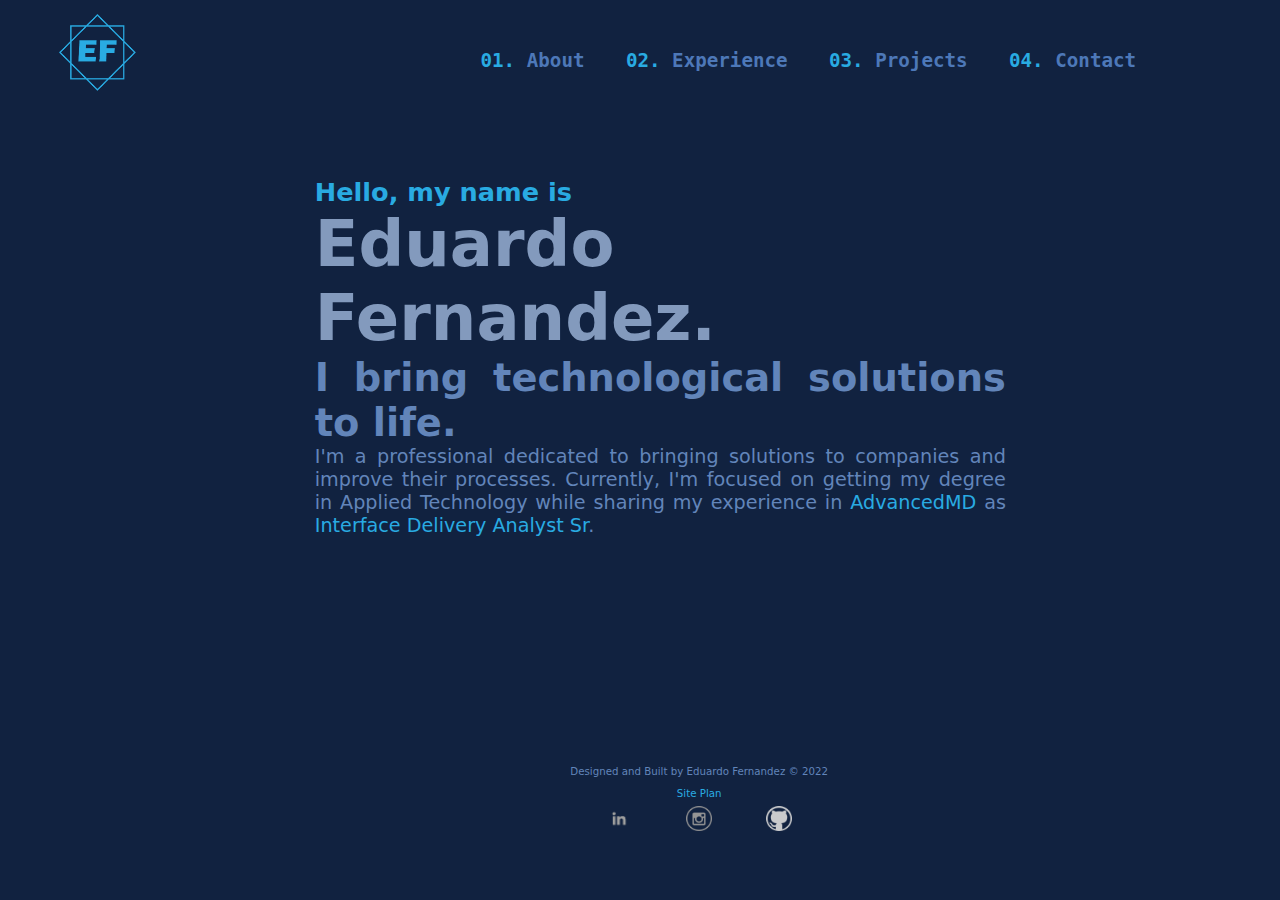
<file: personal-site/index.html>
<!DOCTYPE html>
<html lang="en">
<head>
    <meta charset="UTF-8">
    <meta http-equiv="X-UA-Compatible" content="IE=edge">
    <meta name="viewport" content="width=device-width, initial-scale=1.0">
    <title>Eduardo Fernandez</title>
    <link rel="stylesheet" href="styles/style-recursive.css">
    <link rel="stylesheet" href="styles/style.css">
    <link rel="stylesheet" href="styles/style-mobile.css">
    <link rel="icon" href="images/favicon.ico">
    
</head>
<body>
    <header>
        <a id="logo_link" href="index.html">
            <img class="logo" src="images/LOGO2.png" alt="EF Logo" >
        </a>
        <nav id="nav-section">
            <a id="aboutme" href="about-me.html"> <span> 01. </span>About</a>
            <a id="experience" href="experience.html"><span> 02. </span> Experience</a>
            <a id="projects" href="projects.html"><span> 03. </span> Projects</a>
            <a id="contact" href="contact-me.html"><span> 04. </span> Contact</a>
        </nav>
    </header>

    <main class="contenido" id="content1">
        <h1 class="cont1" id="p1">Hello, my name is</h1>
        <h2 class="cont1" id="p2">Eduardo Fernandez.</h2>
        <h3 class="cont1" id="p3">I bring technological solutions to life.</h3>
        <p class="cont1" id="p4">I'm a professional dedicated to bringing solutions to companies and improve their processes. Currently, I'm focused on getting my degree in Applied Technology while sharing my experience 
            in <a href="https://www.advancedmd.com/" target="_blank" class="hyperlinks">AdvancedMD</a> as 
            <a href="https://www.zippia.com/interface-analyst-jobs/what-does-an-interface-analyst-do/" target="_blank" class="hyperlinks"> <span>Interface Delivery Analyst Sr</span></a>.</p>
    </main>

    <footer>
        <p id="footer1">
            Designed and Built by Eduardo Fernandez © 2022 
        </p>
        <p id="footer2">
            <a href="site-plan.html"> Site Plan </a>
        </p>
        <a class="social" id="li" href="https://www.linkedin.com/in/eduardo-fernandezv/" target="_blank">
            <img class="sociallogo" src="images/linkedin.png"  alt="LinkedIn">
        </a>
        <a class="social" id="ig" href="https://www.instagram.com/justwonderingpe/" target="_blank">
            <img class="sociallogo" src="images/instagram.png" alt="Instagram">
        </a>
        <a class="social" id="gh" href="https://github.com/emfernandezv" target="_blank">
            <img class="sociallogo" src="images/github.png" alt="Git Hub">
        </a>
</footer>
</body>
</html>
</file>
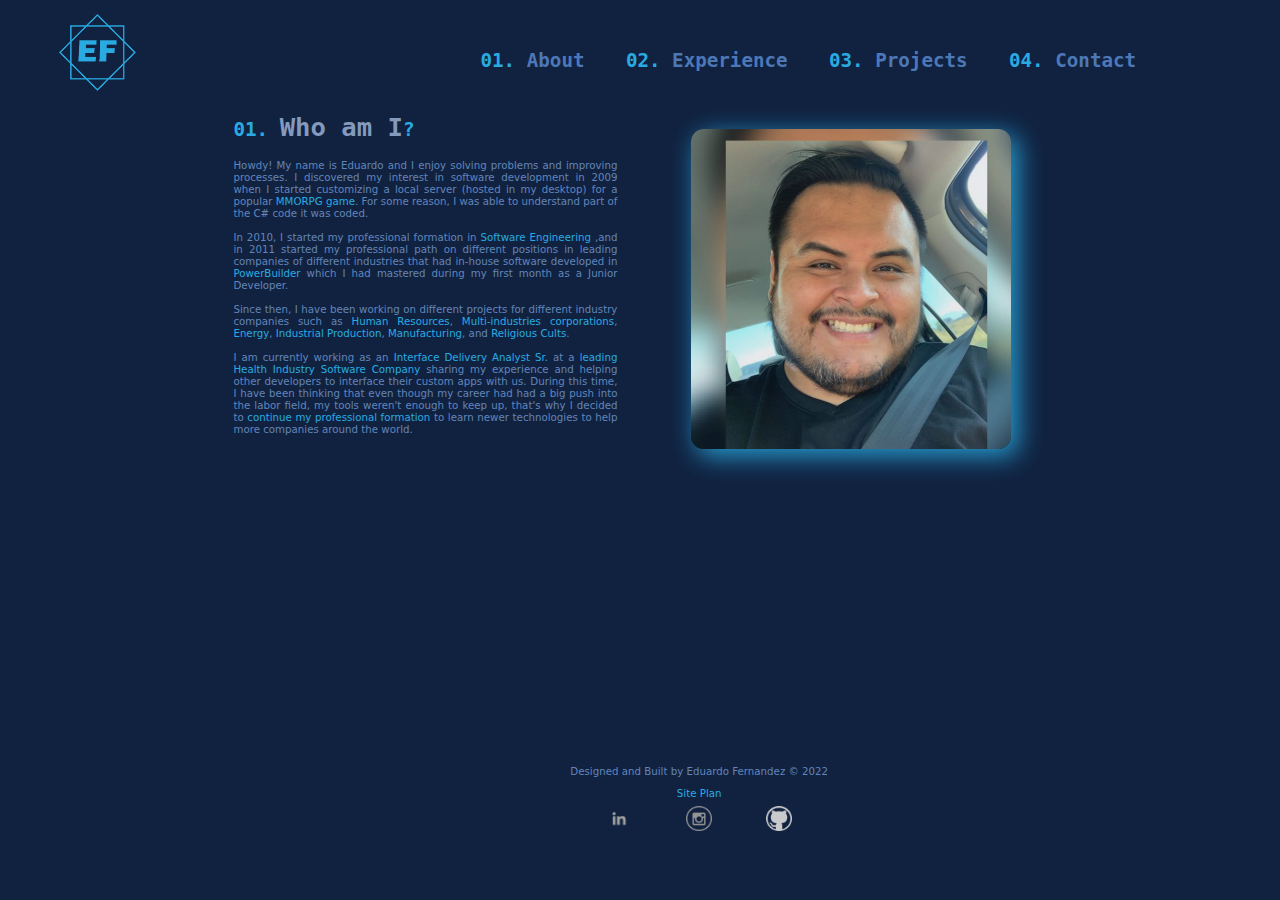
<file: personal-site/about-me.html>
<!DOCTYPE html>
<html lang="en">
<head>
    <meta charset="UTF-8">
    <meta http-equiv="X-UA-Compatible" content="IE=edge">
    <meta name="viewport" content="width=device-width, initial-scale=1.0">
    <title>Eduardo Fernandez</title>
    <link rel="stylesheet" href="styles/style.css">
    <link rel="stylesheet" href="styles/style-recursive.css">
    <link rel="stylesheet" href="styles/style-mobile.css">
    <link rel="icon" href="images/favicon.ico">
    
</head>
<body>
    <header>
        <a id="logo_link" href="index.html">
            <img class="logo" src="images/LOGO2.png" alt="EF Logo">
        </a>
        <nav id="nav-section">
            <a id="aboutme" href="about-me.html"> <span> 01. </span>About</a>
            <a id="experience" href="experience.html"><span> 02. </span> Experience</a>
            <a id="projects" href="projects.html"><span> 03. </span> Projects</a>
            <a id="contact" href="contact-me.html"><span> 04. </span> Contact</a>
        </nav>
    </header>

    <main class="contenido" id="content2">
            <h1 id="tittle"><span>01. </span> Who am I<span>?</span></h1>
            <p id="P1-paragraph">Howdy! My name is Eduardo and I enjoy solving problems and improving processes. I discovered my interest in software development in 2009 when I started customizing a local server (hosted in my desktop)
                                for a popular <a href="https://maplestory.nexon.net/landing" target="_blank" class="hyperlinks"> <span>MMORPG game</span></a>. For some reason, I was able to understand part of the C# code it was coded.<br><br> 

                                In 2010, I started my professional formation in <a href="https://upc.edu.pe/" target="_blank" class="hyperlinks"> <span>Software Engineering</span></a> 
                                ,and in 2011 started my professional path on different positions in leading companies of different industries that had in-house software developed in <a href="https://www.appeon.com/products/powerbuilder" target="_blank" class="hyperlinks"><span>PowerBuilder</span></a> 
                                which I had mastered during my first month as a Junior Developer.<br><br>
                
                                Since then, I have been working on different projects for different industry companies such as <a href="http://www.sygnusconsulting.com" target="_blank" class="hyperlinks"> <span>Human Resources</span></a>,
                                <a href="https://www.jeruth.pe/" target="_blank" class="hyperlinks"> <span>Multi-industries corporations</span></a>, <a href="https://www.electroperu.com.pe/ElectroWebPublica/Index.aspx" target="_blank" class="hyperlinks"> <span>Energy</span></a>, 
                                <a href="https://www.fadesa.com/" target="_blank" class="hyperlinks"> <span>Industrial Production</span></a>, <a href="http://www.creatra.com.pe/" target="_blank" class="hyperlinks"> <span>Manufacturing</span></a>, 
                                and <a href="http://www.hscr.pe/pages/index.aspx" target="_blank" class="hyperlinks"> <span>Religious Cults</span></a>.<br><br>

                                I am currently working as an <a href="https://www.zippia.com/interface-analyst-jobs/what-does-an-interface-analyst-do/" target="_blank" class="hyperlinks"> <span>Interface Delivery Analyst Sr.</span></a> at a <a href="https://www.advancedmd.com/" target="_blank" class="hyperlinks"> <span>leading Health Industry Software Company</span></a> 
                                sharing my experience and helping other developers to interface their custom apps 
                                with us. During this time, I have been thinking that even though my career had had a big push into the labor field, my tools weren't enough to keep up, that's why I decided to <a href="https://www.byui.edu/" target="_blank" class="hyperlinks"> <span>continue my professional formation</span></a> to learn newer 
                                technologies to help more companies around the world.<br><br>
            </p>
        <div id="profile-picture">
            <img class="profile" src="images/profile.jpg" alt="Profile Picture" >
        </div>
    </main>

    <footer>
        <p id="footer1">
            Designed and Built by Eduardo Fernandez © 2022 
        </p>
        <p id="footer2">
            <a href="site-plan.html"> Site Plan </a>
        </p>
        <a class="social" id="li" href="https://www.linkedin.com/in/eduardo-fernandezv/" target="_blank">
            <img class="sociallogo" src="images/linkedin.png"  alt="LinkedIn">
        </a>
        <a class="social" id="ig" href="https://www.instagram.com/justwonderingpe/" target="_blank">
            <img class="sociallogo" src="images/instagram.png" alt="Instagram">
        </a>
        <a class="social" id="gh" href="https://github.com/emfernandezv" target="_blank">
            <img class="sociallogo" src="images/github.png" alt="Git Hub">
        </a>
</footer>
</body>
</html>
</file>
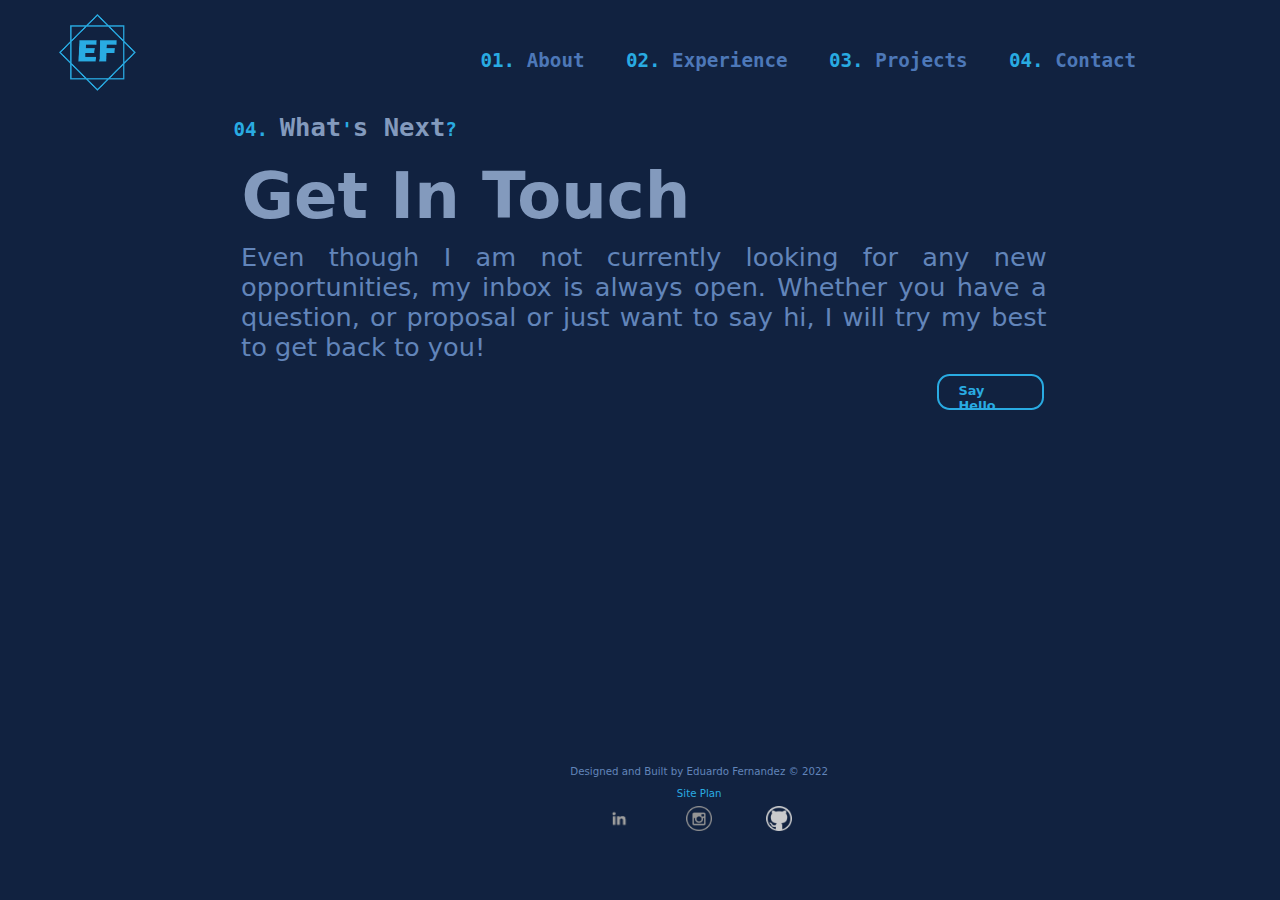
<file: personal-site/contact-me.html>
<!DOCTYPE html>
<html lang="en">
<head>
    <meta charset="UTF-8">
    <meta http-equiv="X-UA-Compatible" content="IE=edge">
    <meta name="viewport" content="width=device-width, initial-scale=1.0">
    <title>Eduardo Fernandez</title>
    <link rel="stylesheet" href="styles/style.css">
    <link rel="stylesheet" href="styles/style-recursive.css">
    <link rel="stylesheet" href="styles/style-mobile.css">
    <link rel="icon" href="images/favicon.ico">
</head>
<body>
    <header>
        <a id="logo_link" href="index.html">
            <img class="logo" src="images/LOGO2.png" alt="EF Logo" >
        </a>
        <nav id="nav-section">
            <a id="aboutme" href="about-me.html"> <span> 01. </span>About</a>
            <a id="experience" href="experience.html"><span> 02. </span> Experience</a>
            <a id="projects" href="projects.html"><span> 03. </span> Projects</a>
            <a id="contact" href="contact-me.html"><span> 04. </span> Contact</a>
        </nav>
    </header>
    <main class="contenido"  id="content4">
        <h1 id="tittle"><span>04. </span> What<span>'</span>s Next<span>?</span></h1>
        <h2 id="p2">Get In Touch</h2>
        <p id="p4"> Even though I am not currently looking for any new opportunities, my inbox is always open. Whether you have a question, or proposal or just want to say hi, I will try my best to get back to you!</p>
        <a class='join' href="mailto:eduardo15191@gmail.com">Say Hello</a>
    </main>
    <footer>
            <p id="footer1">
                Designed and Built by Eduardo Fernandez © 2022 
            </p>
            <p id="footer2">
                <a href="site-plan.html"> Site Plan </a>
            </p>
            <a class="social" id="li" href="https://www.linkedin.com/in/eduardo-fernandezv/" target="_blank">
                <img class="sociallogo" src="images/linkedin.png"  alt="LinkedIn">
            </a>
            <a class="social" id="ig" href="https://www.instagram.com/justwonderingpe/" target="_blank">
                <img class="sociallogo" src="images/instagram.png" alt="Instagram">
            </a>
            <a class="social" id="gh" href="https://github.com/emfernandezv" target="_blank">
                <img class="sociallogo" src="images/github.png" alt="Git Hub">
            </a>
    </footer>
    
</body>
</html>
</file>
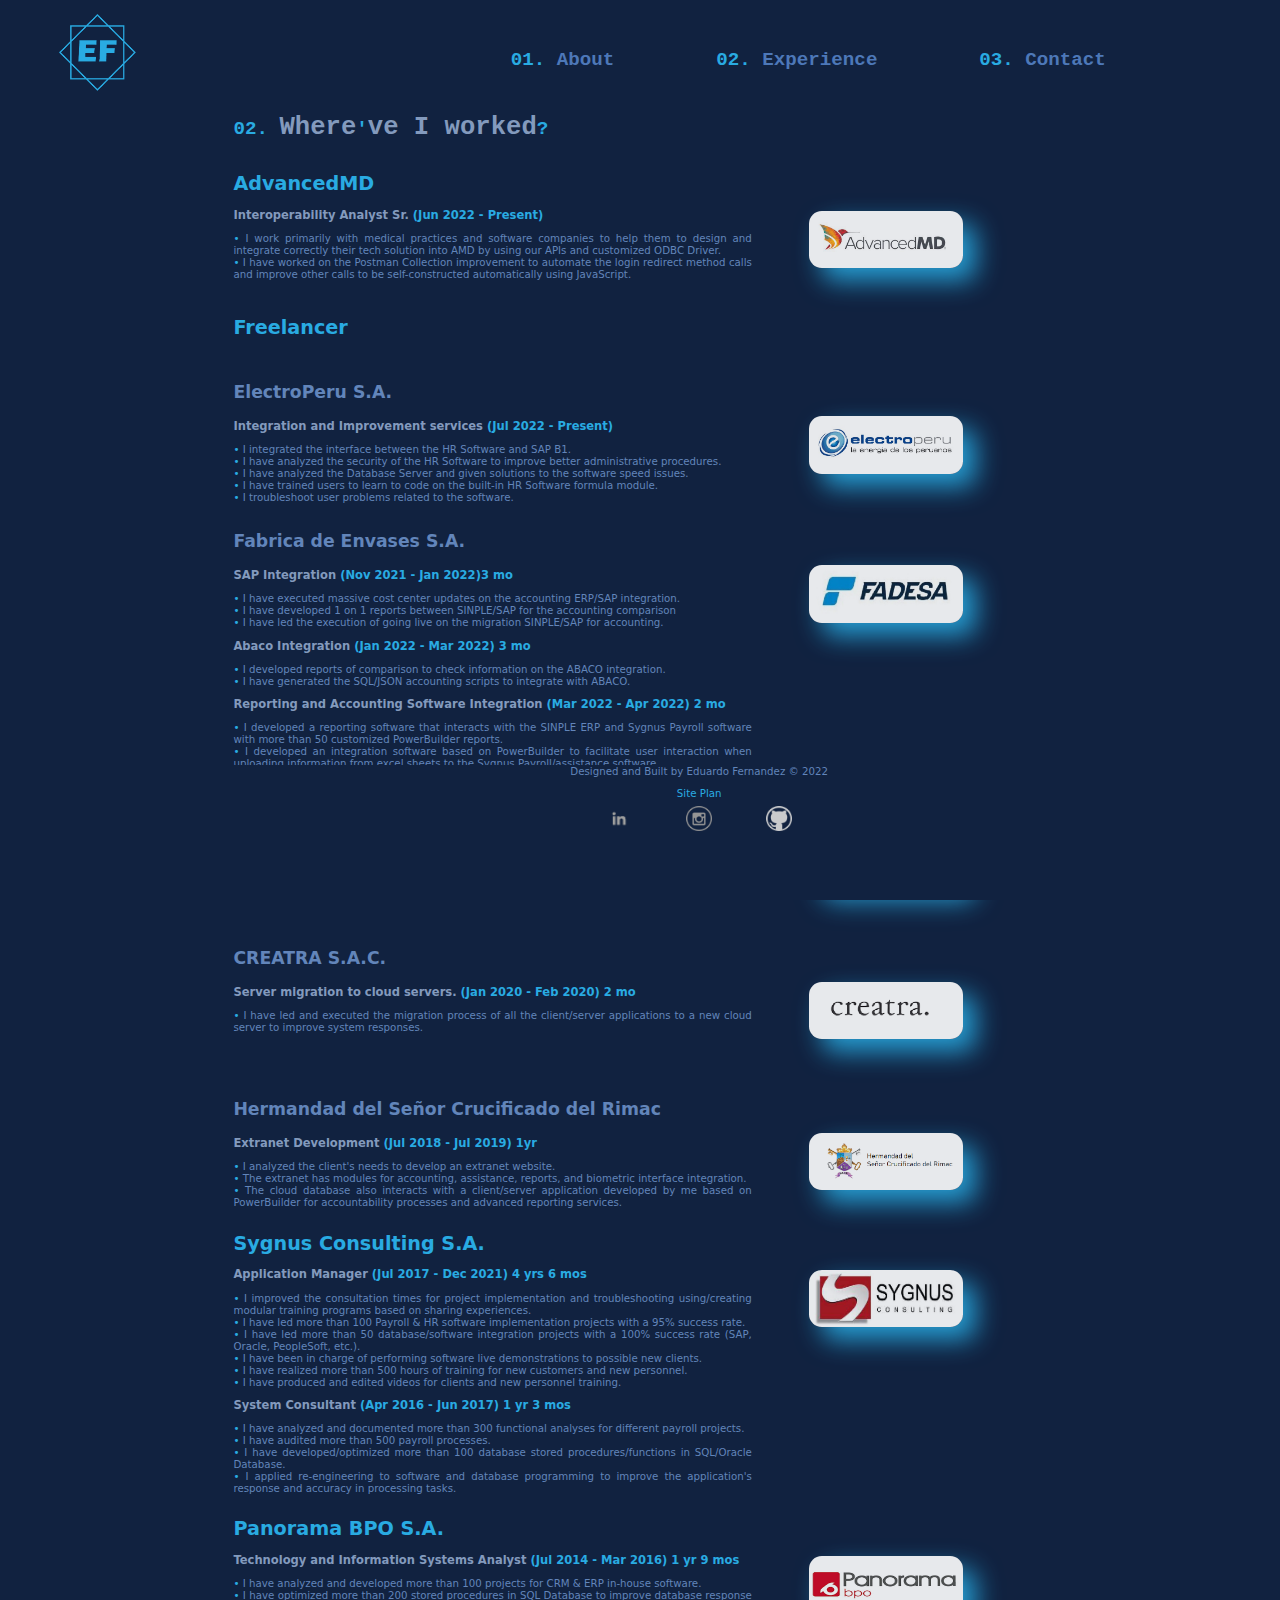
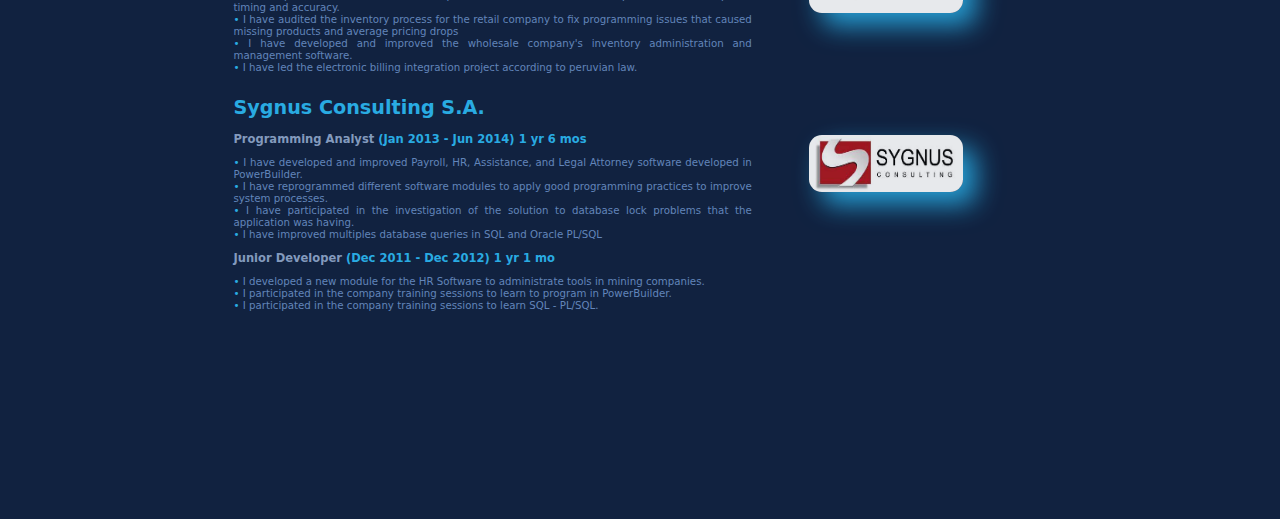
<file: personal-site/experience - Backup.html>
<!DOCTYPE html>
<html lang="en">
    <head>
        <meta charset="UTF-8">
        <meta http-equiv="X-UA-Compatible" content="IE=edge">
        <meta name="viewport" content="width=device-width, initial-scale=1.0">
        <title>Eduardo Fernandez</title>
        <link rel="stylesheet" href="styles/style.css">
        <link rel="stylesheet" href="styles/style-recursive.css">
        <link rel="stylesheet" href="styles/style-mobile.css">
        <link rel="icon" href="images/favicon.ico">
        
    </head>
    <body>
        <header>
            <a id="logo_link" href="index.html">
                <img class="logo" src="images/LOGO2.png" alt="EF Logo" >
            </a>
            <nav id="nav-section">
                <a href="about-me.html"> <span> 01. </span>About</a>
                <a href="experience.html"><span> 02. </span> Experience</a>
                <a href="contact-me.html"><span> 03. </span> Contact</a>
            </nav>
        </header>

        <main class="contenido" id="content3">
            <h1 id="tittle"><span>02. </span> Where<span>'</span>ve I worked<span>?</span></h1>
            <div class="exp" id="T1">
                <h1>AdvancedMD</h1>
                <h2>Interoperability Analyst Sr. <a>(Jun 2022 - Present)</a></h2>
                <p> <a>•</a> I work primarily with medical practices and software companies to help them to design and integrate correctly their tech solution into AMD by using our APIs and customized ODBC Driver.<br> 
                    <a>•</a>  I have worked on the Postman Collection improvement to automate the login redirect method calls and improve other calls to be self-constructed automatically using JavaScript.</p>
                </div>
            <div class="exp-img" id="img-t1"><a href="https://www.advancedmd.com/" target="_blank" class="hyperlinks">
                <img class="companyLogo" src="images/advancedmdlogo.png" alt="AdvancedMD" ></a>
            </div>
            <div class="exp" id="T0">
                <h4>Freelancer</h4>
            </div>    
            <div class="exp" id="T2">
                <h3>ElectroPeru S.A.</h3>
                <h2>Integration and Improvement services <a>(Jul 2022 - Present)</a></h2>
                <p> <a>•</a> I integrated the interface between the HR Software and SAP B1.<br>
                    <a>•</a> I have analyzed the security of the HR Software to improve better administrative procedures.<br>
                    <a>•</a> I have analyzed the Database Server and given solutions to the software speed issues.<br>
                    <a>•</a> I have trained users to learn to code on the built-in HR Software formula module.<br>
                    <a>•</a> I troubleshoot user problems related to the software. </p>
                </div>
            <div class="exp-img" id="img-t2"><a href="https://www.electroperu.com.pe/" target="_blank"  class="hyperlinks">
                <img class="companyLogo" src="images/electroperu.jpg" alt="Electroperu" ></a>
            </div>
            <div class="exp" id="T3">
                <h3>Fabrica de Envases S.A. </h3>
                <h2>SAP Integration <a>(Nov 2021 - Jan 2022)3 mo</a> </h2>
                <p> <a>•</a> I have executed massive cost center updates on the accounting ERP/SAP integration.<br>
                    <a>•</a> I have developed 1 on 1 reports between SINPLE/SAP for the accounting comparison<br>
                    <a>•</a> I have led the execution of going live on the migration SINPLE/SAP for accounting.</p>
                <h2>Abaco Integration <a>(Jan 2022 - Mar 2022) 3 mo</a></h2>
                <p> <a>•</a> I developed reports of comparison to check information on the ABACO integration.<br>
                    <a>•</a> I have generated the SQL/JSON accounting scripts to integrate with ABACO.</p>
                <h2>Reporting and Accounting Software Integration <a>(Mar 2022 - Apr 2022) 2 mo</a></h2>
                <p> <a>•</a> I developed a reporting software that interacts with the SINPLE ERP and Sygnus Payroll software with more than 50 customized PowerBuilder reports.<br> 
                    <a>•</a> I developed an integration software based on PowerBuilder to facilitate user interaction when uploading information from excel sheets to the Sygnus Payroll/assistance software</p>
                </div>
            <div class="exp-img" id="img-t3"><a href="https://www.fadesa.com/" target="_blank"  class="hyperlinks">
                <img class="companyLogo" src="images/fadesa.jpg" alt="Fadesa" ></a>
            </div>
            <div class="exp" id="T4">
                <h3>Agricola Copacabana de Chincha S.A.</h3>
                <h2>Database Integration <a>(Dec 2019 - Jan 2020) 2 mo</a></h2>
                <p><a>•</a> I designed the integration between the old HR database and the new Software to format and present the old software data on the new one.</p><br><br>
            </div>
            <div class="exp-img" id="img-t4"><a href="#"  class="hyperlinks">
                <img class="companyLogo" src="images/agricola.jpg" alt="Agricola Copacabana" ></a>
            </div>
            <div class="exp" id="T5">
                <h3>CREATRA S.A.C.</h3>
                <h2>Server migration to cloud servers.  <a>(Jan 2020 - Feb 2020) 2 mo</a></h2>
                <p><a>•</a> I have led and executed the migration process of all the client/server applications to a new cloud server to improve system responses.</p><br><br>
            </div>
            <div class="exp-img" id="img-t5"><a href="http://www.creatra.com.pe/" target="_blank"  class="hyperlinks">
                <img class="companyLogo" src="images/creatra.png"  alt="Creatra" ></a>
            </div>
            <div class="exp" id="T6">
                <h3>Hermandad del Señor Crucificado del Rimac </h3>
                <h2>Extranet Development <a>(Jul 2018 - Jul 2019) 1yr</a></h2>
                <p><a>•</a> I analyzed the client's needs to develop an extranet website.<br>
                    <a>•</a> The extranet has modules for accounting, assistance, reports, and biometric interface integration.<br>
                    <a>•</a> The cloud database also interacts with a client/server application developed by me based on PowerBuilder for accountability processes and advanced reporting services.</p>
                </div>
            <div class="exp-img" id="img-t6"><a href="http://www.hscr.pe" target="_blank"  class="hyperlinks">
                <img class="companyLogo" src="images/HSCR_escudo.png" alt="hscr" ></a>
            </div>
            <div class="exp" id="T7">
                <h1>Sygnus Consulting S.A.</h1>
                <h2>Application Manager <a>(Jul 2017 - Dec 2021) 4 yrs 6 mos</a></h2>
                <p><a>•</a> I improved the consultation times for project implementation and troubleshooting using/creating modular training programs based on sharing experiences.<br> 
                    <a>•</a> I have led more than 100 Payroll & HR software implementation projects with a 95% success rate.<br> 
                    <a>•</a> I have led more than 50 database/software integration projects with a 100% success rate (SAP, Oracle, PeopleSoft, etc.).<br> 
                    <a>•</a> I have been in charge of performing software live demonstrations to possible new clients.<br> 
                    <a>•</a> I have realized more than 500 hours of training for new customers and new personnel.<br> 
                    <a>•</a> I have produced and edited videos for clients and new personnel training. <br> </p>
                <h2>System Consultant <a>(Apr 2016 - Jun 2017) 1 yr 3 mos</a></h2>
                <p> <a>•</a> I have analyzed and documented more than 300 functional analyses for different payroll projects.<br>
                    <a>•</a> I have audited more than 500 payroll processes.<br>
                    <a>•</a> I have developed/optimized more than 100 database stored procedures/functions in SQL/Oracle Database.<br>
                    <a>•</a> I applied re-engineering to software and database programming to improve the application's response and accuracy in processing tasks.</p>
                </div>
            <div class="exp-img" id="img-t7"><a href="http://www.sygnusconsulting.com" target="_blank"  class="hyperlinks">
                <img class="companyLogo" src="images/sygnuslogo.jpeg" alt="Sygnus Consulting" ></a>
            </div>
            <div class="exp" id="T8">
                <h1>Panorama BPO S.A.</h1>
                <h2>Technology and Information Systems Analyst <a>(Jul 2014 - Mar 2016) 1 yr 9 mos</a></h2>
                <p> <a>•</a> I have analyzed and developed more than 100 projects for CRM & ERP in-house software.<br>
                    <a>•</a> I have optimized more than 200 stored procedures in SQL Database to improve database response timing and accuracy.<br>
                    <a>•</a> I have audited the inventory process for the retail company to fix programming issues that caused missing products and average pricing drops<br>
                    <a>•</a> I have developed and improved the wholesale company's inventory administration and management software.<br>
                    <a>•</a> I have led the electronic billing integration project according to peruvian law.</p>
                </div>
            <div class="exp-img" id="img-t8"><a href="http://www.panoramabpo.com/" target="_blank"  class="hyperlinks">
                <img class="companyLogo" src="images/panoramalogo.jpg" alt="Panorama BPO" ></a>
            </div>
            <div class="exp" id="T9">
                <h1>Sygnus Consulting S.A.</h1>
                <h2>Programming Analyst <a>(Jan 2013 - Jun 2014) 1 yr 6 mos</a></h2>
                <p> <a>•</a> I have developed and improved Payroll, HR, Assistance, and Legal Attorney software developed in PowerBuilder.<br>
                    <a>•</a> I have reprogrammed different software modules to apply good programming practices to improve system processes.<br>
                    <a>•</a> I have participated in the investigation of the solution to database lock problems that the application was having.<br>
                    <a>•</a> I have improved multiples database queries in SQL and Oracle PL/SQL</p>
                <h2>Junior Developer <a>(Dec 2011 - Dec 2012) 1 yr 1 mo</a></h2>
                <p> <a>•</a> I developed a new module for the HR Software to administrate tools in mining companies.<br>
                    <a>•</a> I participated in the company training sessions to learn to program in PowerBuilder.<br>
                    <a>•</a> I participated in the company training sessions to learn SQL - PL/SQL. </p><br><br><br><br><br><br><br><br><br><br>
                </div>
            <div class="exp-img" id="img-t9" ><a href="http://www.sygnusconsulting.com" target="_blank"  class="hyperlinks">
                <img class="companyLogo" src="images/sygnuslogo.jpeg" alt="Sygnus Consulting" ></a>
            </div>
        </main>

        <footer>
            <p id="footer1">
                Designed and Built by Eduardo Fernandez © 2022 
            </p>
            <p id="footer2">
                <a href="site-plan.html"> Site Plan </a>
            </p>
            <a class="social" id="li" href="https://www.linkedin.com/in/eduardo-fernandezv/" target="_blank">
                <img class="sociallogo" src="images/linkedin.png"  alt="LinkedIn">
            </a>
            <a class="social" id="ig" href="https://www.instagram.com/justwonderingpe/" target="_blank">
                <img class="sociallogo" src="images/instagram.png" alt="Instagram">
            </a>
            <a class="social" id="gh" href="https://github.com/emfernandezv" target="_blank">
                <img class="sociallogo" src="images/github.png" alt="Git Hub">
            </a>
    </footer>
    </body>
</html>
</file>
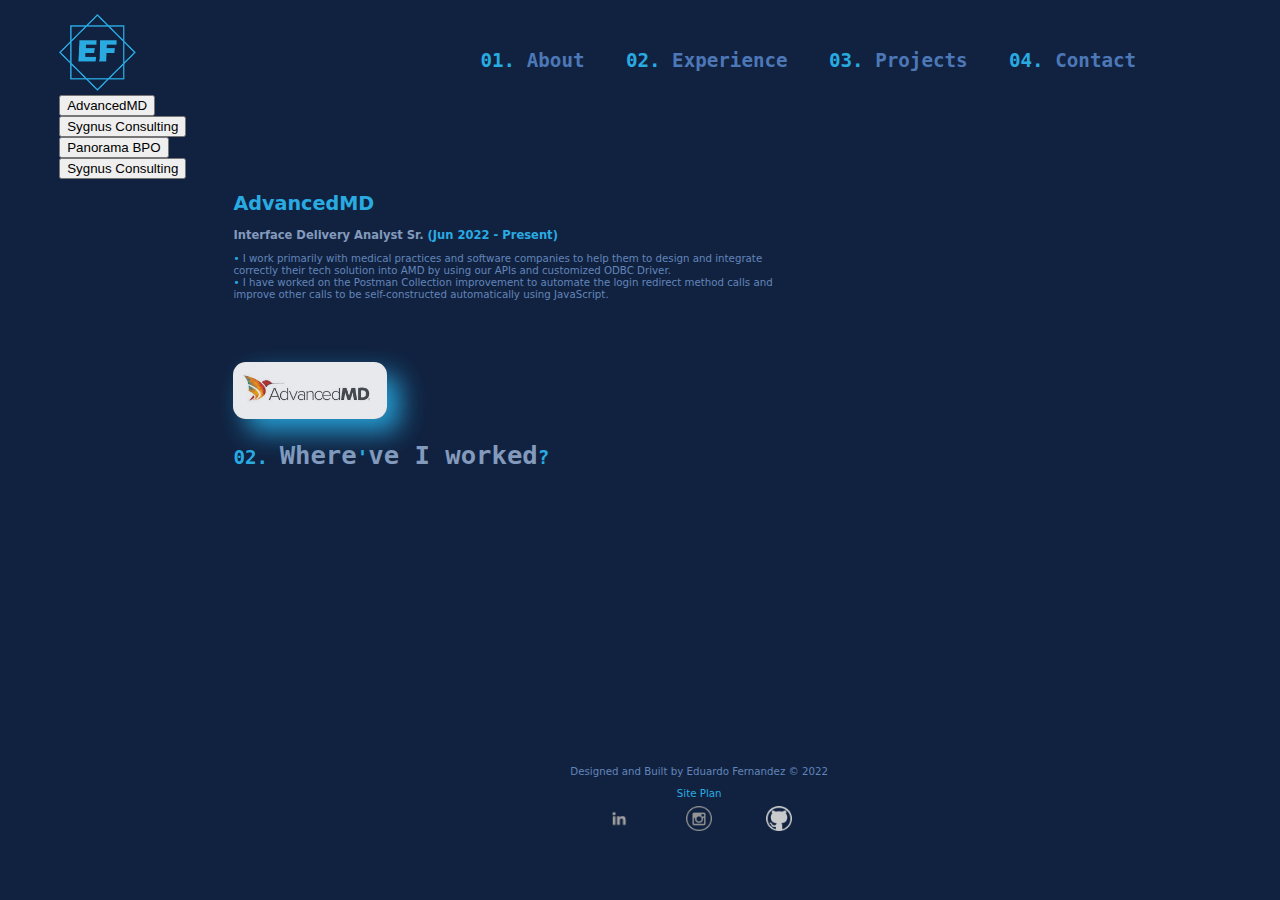
<file: personal-site/experience.html>
<!DOCTYPE html>
<html lang="en">
    <head>
        <meta charset="UTF-8">
        <meta http-equiv="X-UA-Compatible" content="IE=edge">
        <meta name="viewport" content="width=device-width, initial-scale=1.0">
        <title>Eduardo Fernandez</title>
        <link rel="stylesheet" href="styles/style.css">
        <link rel="stylesheet" href="styles/style-recursive.css">
        <link rel="stylesheet" href="styles/style-mobile.css">
        <link rel="icon" href="images/favicon.ico">

        
    </head>
    <body>
        <header>
            <a id="logo_link" href="index.html">
                <img class="logo" src="images/LOGO2.png" alt="EF Logo" >
            </a>
            <nav id="nav-section">
                <a id="aboutme" href="about-me.html"> <span> 01. </span>About</a>
                <a id="experience" href="experience.html"><span> 02. </span> Experience</a>
                <a id="projects" href="projects.html"><span> 03. </span> Projects</a>
                <a id="contact" href="contact-me.html"><span> 04. </span> Contact</a>
            </nav>
        </header>

        <main class="contenido" id="content3">

            <div class="title" id="T0">
                <h1 id="tittle"><span>02. </span> Where<span>'</span>ve I worked<span>?</span></h1>
            </div>
            

            <div class="tab">
                <button class="tablinks" onclick="openTab(event, 'T1')" id="defaultOpen">AdvancedMD</button>
                <button class="tablinks" onclick="openTab(event, 'T2')">Sygnus Consulting</button>
                <button class="tablinks" onclick="openTab(event, 'T3')">Panorama BPO</button>
                <button class="tablinks" onclick="openTab(event, 'T4')">Sygnus Consulting</button>
            </div>

            
            <div class="tabcontent" id="T1">
                <h1>AdvancedMD</h1>
                <h2>Interface Delivery Analyst Sr. <a>(Jun 2022 - Present)</a></h2>
                <p> <a>•</a> I work primarily with medical practices and software companies to help them to design and integrate correctly their tech solution into AMD by using our APIs and customized ODBC Driver.<br> 
                    <a>•</a>  I have worked on the Postman Collection improvement to automate the login redirect method calls and improve other calls to be self-constructed automatically using JavaScript.</p>
                
                <div class="exp-img" id="img-t1"><a href="https://www.advancedmd.com/" target="_blank" class="hyperlinks">
                    <img class="companyLogo" src="images/advancedmdlogo.png" alt="AdvancedMD" ></a>
                </div>
            </div>

            <div class="tabcontent" id="T2">
                <h1>Sygnus Consulting S.A.</h1>
                <h2>Application Manager <a>(Jul 2017 - Dec 2021) 4 yrs 6 mos</a></h2>
                <p><a>•</a> I improved the consultation times for project implementation and troubleshooting using/creating modular training programs based on sharing experiences.<br> 
                    <a>•</a> I have led more than 100 Payroll & HR software implementation projects with a 95% success rate.<br> 
                    <a>•</a> I have led more than 50 database/software integration projects with a 100% success rate (SAP, Oracle, PeopleSoft, etc.).<br> 
                    <a>•</a> I have been in charge of performing software live demonstrations to possible new clients.<br> 
                    <a>•</a> I have realized more than 500 hours of training for new customers and new personnel.<br> 
                    <a>•</a> I have produced and edited videos for clients and new personnel training. <br> </p>
                <h2>System Consultant <a>(Apr 2016 - Jun 2017) 1 yr 3 mos</a></h2>
                <p> <a>•</a> I have analyzed and documented more than 300 functional analyses for different payroll projects.<br>
                    <a>•</a> I have audited more than 500 payroll processes.<br>
                    <a>•</a> I have developed/optimized more than 100 database stored procedures/functions in SQL/Oracle Database.<br>
                    <a>•</a> I applied re-engineering to software and database programming to improve the application's response and accuracy in processing tasks.</p>
                
                <div class="exp-img" id="img-t7"><a href="http://www.sygnusconsulting.com" target="_blank"  class="hyperlinks">
                    <img class="companyLogo" src="images/sygnuslogo.jpeg" alt="Sygnus Consulting" ></a>
                </div>
            </div>
            
            <div class="tabcontent" id="T3">
                <h1>Panorama BPO S.A.</h1>
                <h2>Technology and Information Systems Analyst <a>(Jul 2014 - Mar 2016) 1 yr 9 mos</a></h2>
                <p> <a>•</a> I have analyzed and developed more than 100 projects for CRM & ERP in-house software.<br>
                    <a>•</a> I have optimized more than 200 stored procedures in SQL Database to improve database response timing and accuracy.<br>
                    <a>•</a> I have audited the inventory process for the retail company to fix programming issues that caused missing products and average pricing drops<br>
                    <a>•</a> I have developed and improved the wholesale company's inventory administration and management software.<br>
                    <a>•</a> I have led the electronic billing integration project according to peruvian law.</p>
                
                <div class="exp-img" id="img-t8"><a href="http://www.panoramabpo.com/" target="_blank"  class="hyperlinks">
                    <img class="companyLogo" src="images/panoramalogo.jpg" alt="Panorama BPO" ></a>
                </div>
            </div>

            <div class="tabcontent" id="T4">
                <h1>Sygnus Consulting S.A.</h1>
                <h2>Programmer Analyst <a>(Jan 2013 - Jun 2014) 1 yr 6 mos</a></h2>
                <p> <a>•</a> I have developed and improved Payroll, HR, Assistance, and Legal Attorney software developed in PowerBuilder.<br>
                    <a>•</a> I have reprogrammed different software modules to apply good programming practices to improve system processes.<br>
                    <a>•</a> I have participated in the investigation of the solution to database lock problems that the application was having.<br>
                    <a>•</a> I have improved multiples database queries in SQL and Oracle PL/SQL</p>
                <h2>Junior Developer <a>(Dec 2011 - Dec 2012) 1 yr 1 mo</a></h2>
                <p> <a>•</a> I developed a new module for the HR Software to administrate tools in mining companies.<br>
                    <a>•</a> I participated in the company training sessions to learn to program in PowerBuilder.<br>
                    <a>•</a> I participated in the company training sessions to learn SQL - PL/SQL. </p>
            
                <div class="exp-img" id="img-t9" ><a href="http://www.sygnusconsulting.com" target="_blank"  class="hyperlinks">
                    <img class="companyLogo" src="images/sygnuslogo.jpeg" alt="Sygnus Consulting" ></a>
                </div>
            </div>
        </main>
        <script src="JavaScript/tabJS.js"></script>
        <footer>
            <p id="footer1">
                Designed and Built by Eduardo Fernandez © 2022 
            </p>
            <p id="footer2">
                <a href="site-plan.html"> Site Plan </a>
            </p>
            <a class="social" id="li" href="https://www.linkedin.com/in/eduardo-fernandezv/" target="_blank">
                <img class="sociallogo" src="images/linkedin.png"  alt="LinkedIn">
            </a>
            <a class="social" id="ig" href="https://www.instagram.com/justwonderingpe/" target="_blank">
                <img class="sociallogo" src="images/instagram.png" alt="Instagram">
            </a>
            <a class="social" id="gh" href="https://github.com/emfernandezv" target="_blank">
                <img class="sociallogo" src="images/github.png" alt="Git Hub">
            </a>
    </footer>
    </body>
</html>
</file>
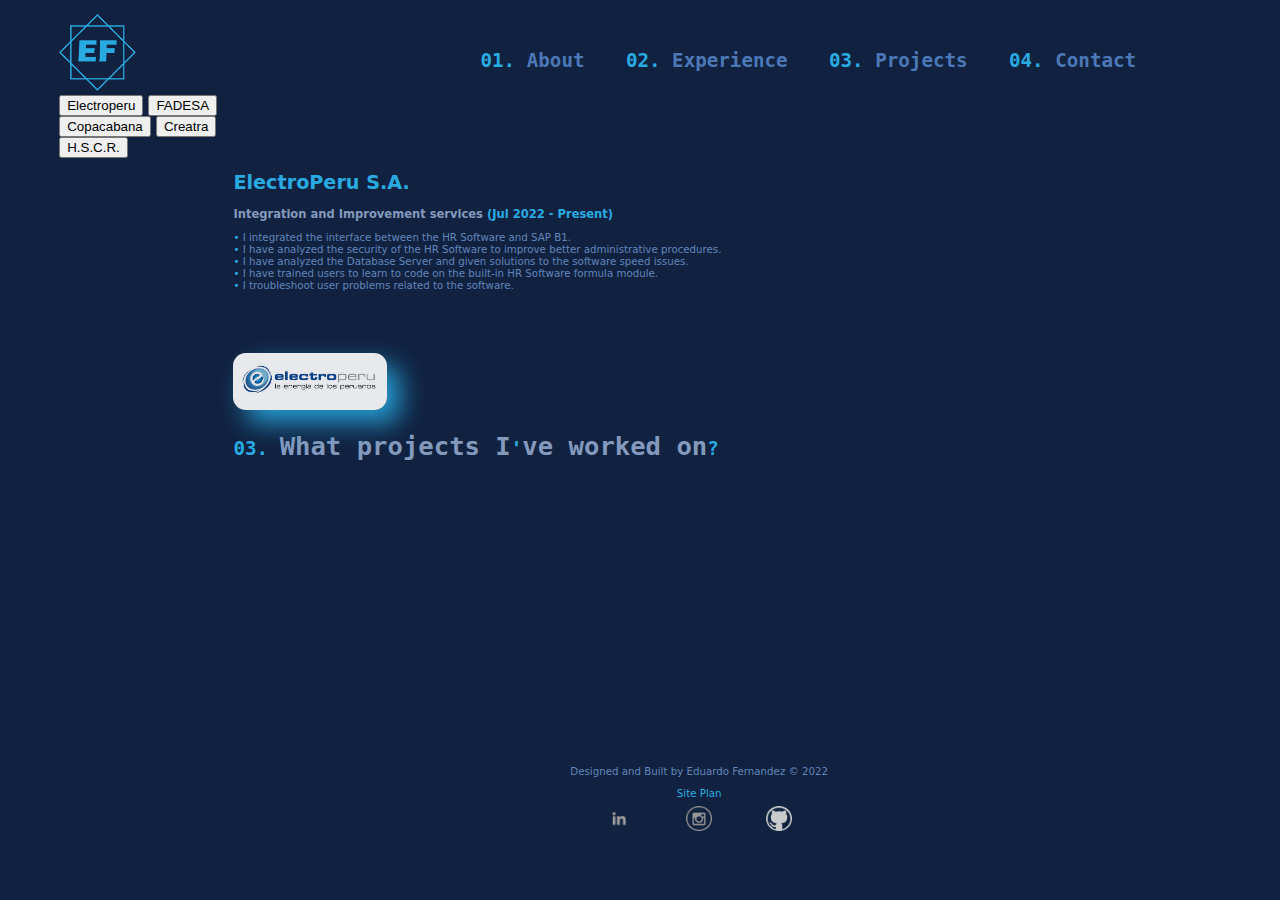
<file: personal-site/projects.html>
<!DOCTYPE html>
<html lang="en">
    <head>
        <meta charset="UTF-8">
        <meta http-equiv="X-UA-Compatible" content="IE=edge">
        <meta name="viewport" content="width=device-width, initial-scale=1.0">
        <title>Eduardo Fernandez</title>
        <link rel="stylesheet" href="styles/style.css">
        <link rel="stylesheet" href="styles/style-recursive.css">
        <link rel="stylesheet" href="styles/style-mobile.css">
        <link rel="icon" href="images/favicon.ico">
  
    </head>
    <body>
        <header>
            <a id="logo_link" href="index.html">
                <img class="logo" src="images/LOGO2.png" alt="EF Logo" >
            </a>
            <nav id="nav-section">
                <a id="aboutme" href="about-me.html"> <span> 01. </span>About</a>
                <a id="experience" href="experience.html"><span> 02. </span> Experience</a>
                <a id="projects" href="projects.html"><span> 03. </span> Projects</a>
                <a id="contact" href="contact-me.html"><span> 04. </span> Contact</a>
            </nav>
        </header>

        <main class="contenido" id="content3">

            <div class="title" id="T0">
                <h1 id="tittle"><span>03. </span> What projects I<span>'</span>ve worked on<span>?</span></h1>
            </div>
            

            <div class="tab">
                <button class="tablinks" onclick="openTab(event, 'T1')" id="defaultOpen">Electroperu</button>
                <button class="tablinks" onclick="openTab(event, 'T2')">FADESA</button>
                <button class="tablinks" onclick="openTab(event, 'T3')">Copacabana</button>
                <button class="tablinks" onclick="openTab(event, 'T4')">Creatra</button>
                <button class="tablinks" onclick="openTab(event, 'T5')">H.S.C.R.</button>
            </div>

            
            <div class="tabcontent" id="T1">
                <h1>ElectroPeru S.A.</h1>
                <h2>Integration and Improvement services <a>(Jul 2022 - Present)</a></h2>
                <p> <a>•</a> I integrated the interface between the HR Software and SAP B1.<br>
                    <a>•</a> I have analyzed the security of the HR Software to improve better administrative procedures.<br>
                    <a>•</a> I have analyzed the Database Server and given solutions to the software speed issues.<br>
                    <a>•</a> I have trained users to learn to code on the built-in HR Software formula module.<br>
                    <a>•</a> I troubleshoot user problems related to the software. </p>
                
                <div class="exp-img" id="img-t2"><a href="https://www.electroperu.com.pe/" target="_blank"  class="hyperlinks">
                    <img class="companyLogo" src="images/electroperu.jpg" alt="Electroperu" ></a>
                </div>
            </div>

            <div class="tabcontent" id="T2">
                <h1>Fabrica de Envases S.A. </h1>
                <h2>Reporting and Accounting Software Integration <a>(Mar 2022 - Apr 2022) 2 mo</a></h2>
                <p> <a>•</a> I developed a reporting software that interacts with the SINPLE ERP and Sygnus Payroll software with more than 50 customized PowerBuilder reports.<br> 
                    <a>•</a> I developed an integration software based on PowerBuilder to facilitate user interaction when uploading information from excel sheets to the Sygnus Payroll/assistance software</p>
                <h2>Abaco Integration <a>(Jan 2022 - Mar 2022) 3 mo</a></h2>
                <p> <a>•</a> I developed reports of comparison to check information on the ABACO integration.<br>
                    <a>•</a> I have generated the SQL/JSON accounting scripts to integrate with ABACO.</p>
                <h2>SAP Integration <a>(Nov 2021 - Jan 2022) 3 mo</a> </h2>
                    <p> <a>•</a> I have executed massive cost center updates on the accounting ERP/SAP integration.<br>
                    <a>•</a> I have developed 1 on 1 reports between SINPLE/SAP for the accounting comparison<br>
                    <a>•</a> I have led the execution of going live on the migration SINPLE/SAP for accounting.</p>
                <div class="exp-img" id="img-t3"><a href="https://www.fadesa.com/" target="_blank"  class="hyperlinks">
                    <img class="companyLogo" src="images/fadesa.jpg" alt="Fadesa" ></a>
                </div>
            </div>
            
            <div class="tabcontent" id="T3">
                <h1>Agricola Copacabana de Chincha S.A.</h1>
                <h2>Database Integration <a>(Dec 2019 - Jan 2020) 2 mo</a></h2>
                <p><a>•</a> I designed performed the HR Software integration and data audit tool.</p>
            
                <div class="exp-img" id="img-t4"><a href="#"  class="hyperlinks">
                    <img class="companyLogo" src="images/agricola.jpg" alt="Agricola Copacabana" ></a>
                </div>
            </div>

            <div class="tabcontent" id="T4">
                <h1>CREATRA S.A.C.</h1>
                <h2>Server migration to cloud servers.  <a>(Jan 2020 - Feb 2020) 2 mo</a></h2>
                <p><a>•</a> I have led and executed the migration process of all the client/server applications to a new cloud server to improve system responses.</p>
            
                <div class="exp-img" id="img-t5"><a href="http://www.creatra.com.pe/" target="_blank"  class="hyperlinks">
                    <img class="companyLogo" src="images/creatra.png"  alt="Creatra" ></a>
                </div>
            </div>

            <div class="tabcontent" id="T5">
                <h1>Hermandad del Señor Crucificado del Rimac</h1>
                <h2>Extranet Development <a>(Jul 2018 - Jul 2019) 1yr</a></h2>
                <p><a>•</a> I analyzed the client's needs to develop an extranet website.<br>
                    <a>•</a> The extranet has modules for accounting, assistance, reports, and biometric interface integration.<br>
                    <a>•</a> The cloud database also interacts with a client/server application developed by me based on PowerBuilder for accountability processes and advanced reporting services.</p>
                
                <div class="exp-img" id="img-t6"><a href="http://www.hscr.pe" target="_blank"  class="hyperlinks">
                    <img class="companyLogo" src="images/HSCR_escudo.png" alt="hscr" ></a>
                </div>
            </div>

        </main>
        <script src="JavaScript/tabJS.js"></script>
        <footer>
            <p id="footer1">
                Designed and Built by Eduardo Fernandez © 2022 
            </p>
            <p id="footer2">
                <a href="site-plan.html"> Site Plan </a>
            </p>
            <a class="social" id="li" href="https://www.linkedin.com/in/eduardo-fernandezv/" target="_blank">
                <img class="sociallogo" src="images/linkedin.png"  alt="LinkedIn">
            </a>
            <a class="social" id="ig" href="https://www.instagram.com/justwonderingpe/" target="_blank">
                <img class="sociallogo" src="images/instagram.png" alt="Instagram">
            </a>
            <a class="social" id="gh" href="https://github.com/emfernandezv" target="_blank">
                <img class="sociallogo" src="images/github.png" alt="Git Hub">
            </a>
    </footer>
    </body>
</html>
</file>
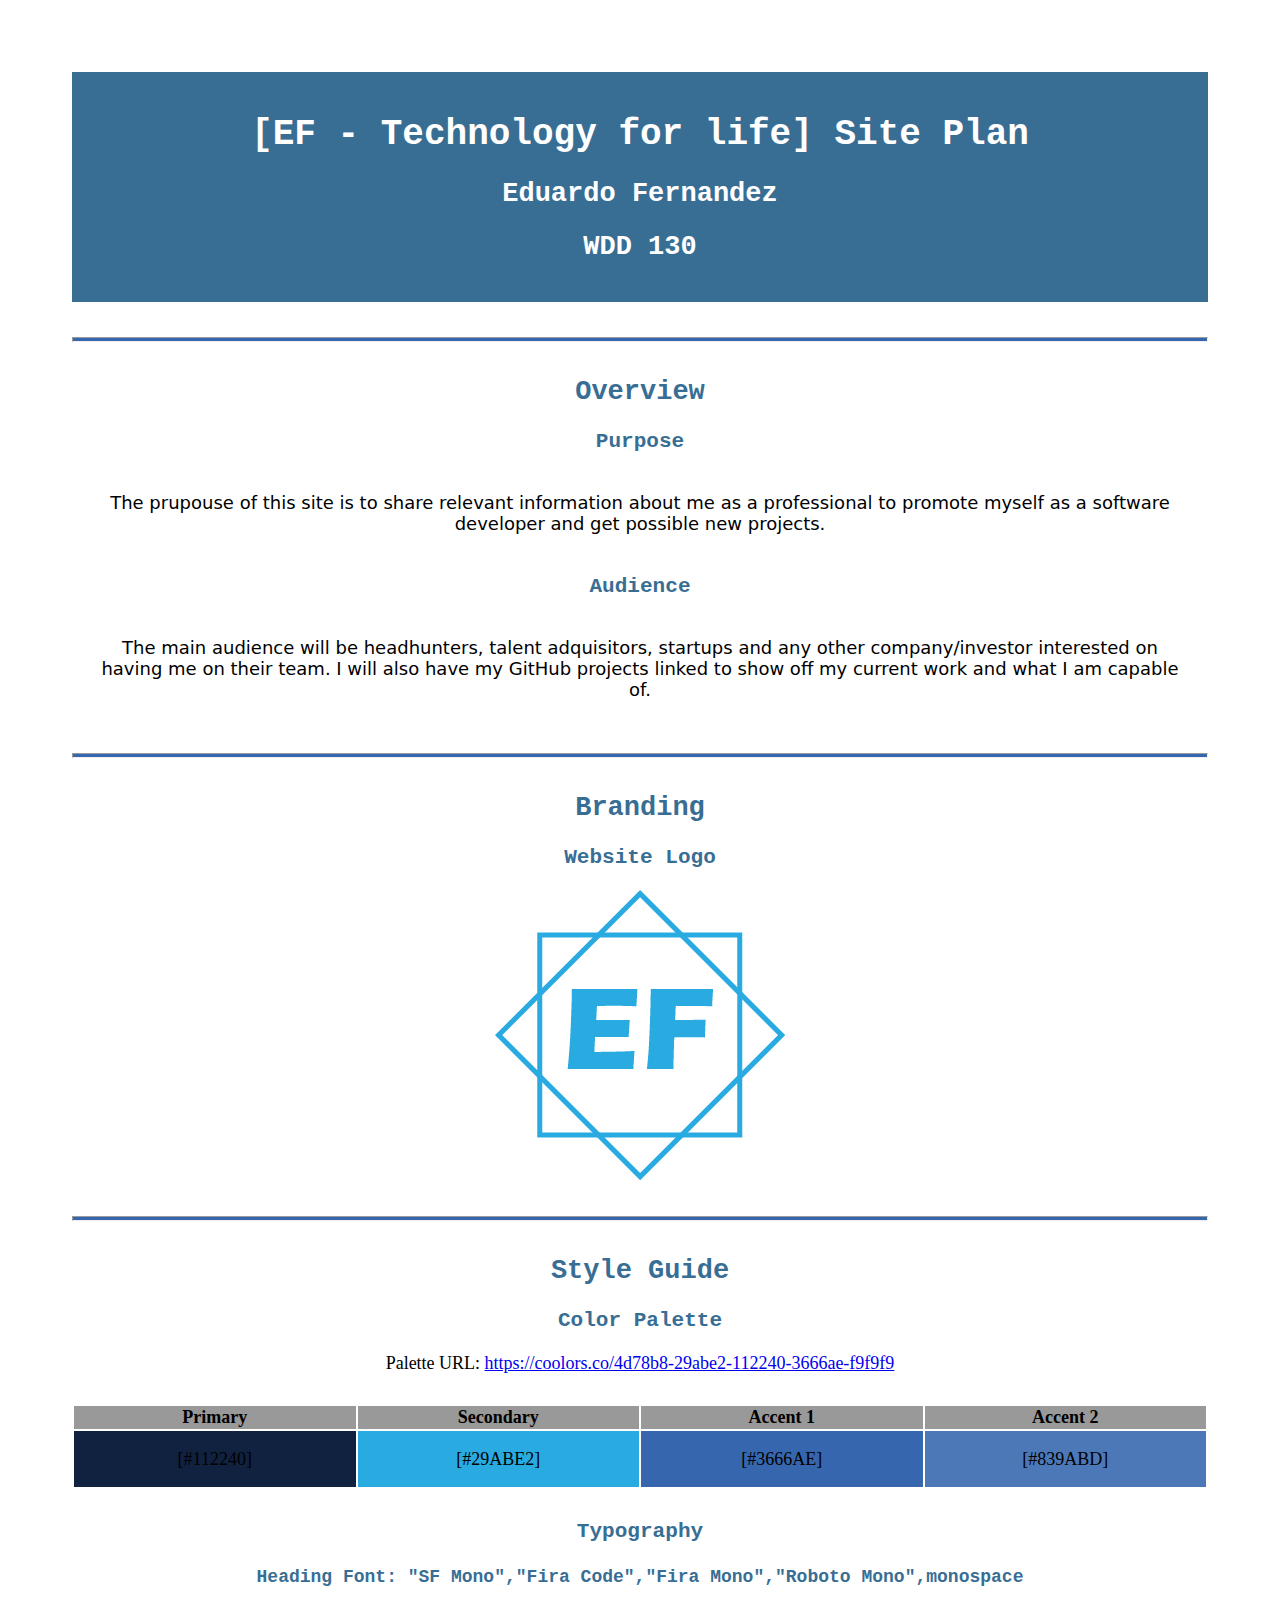
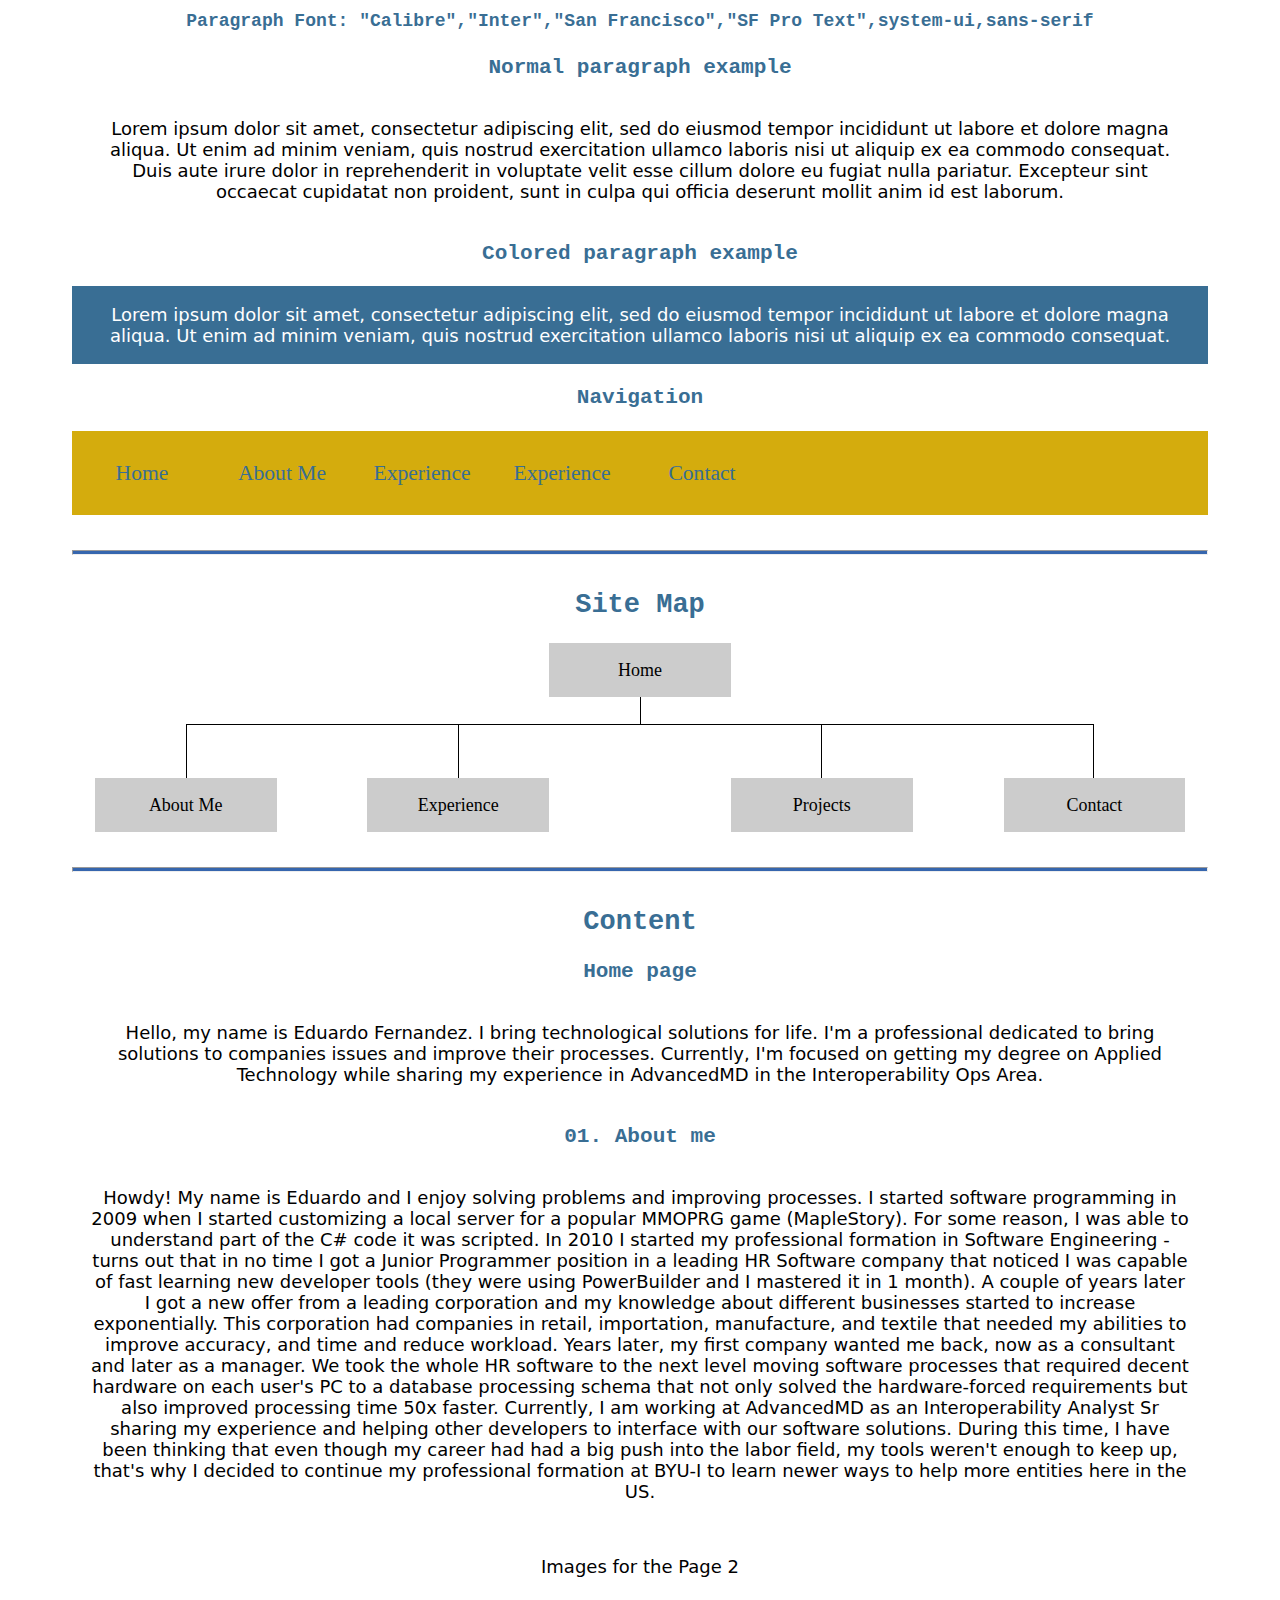
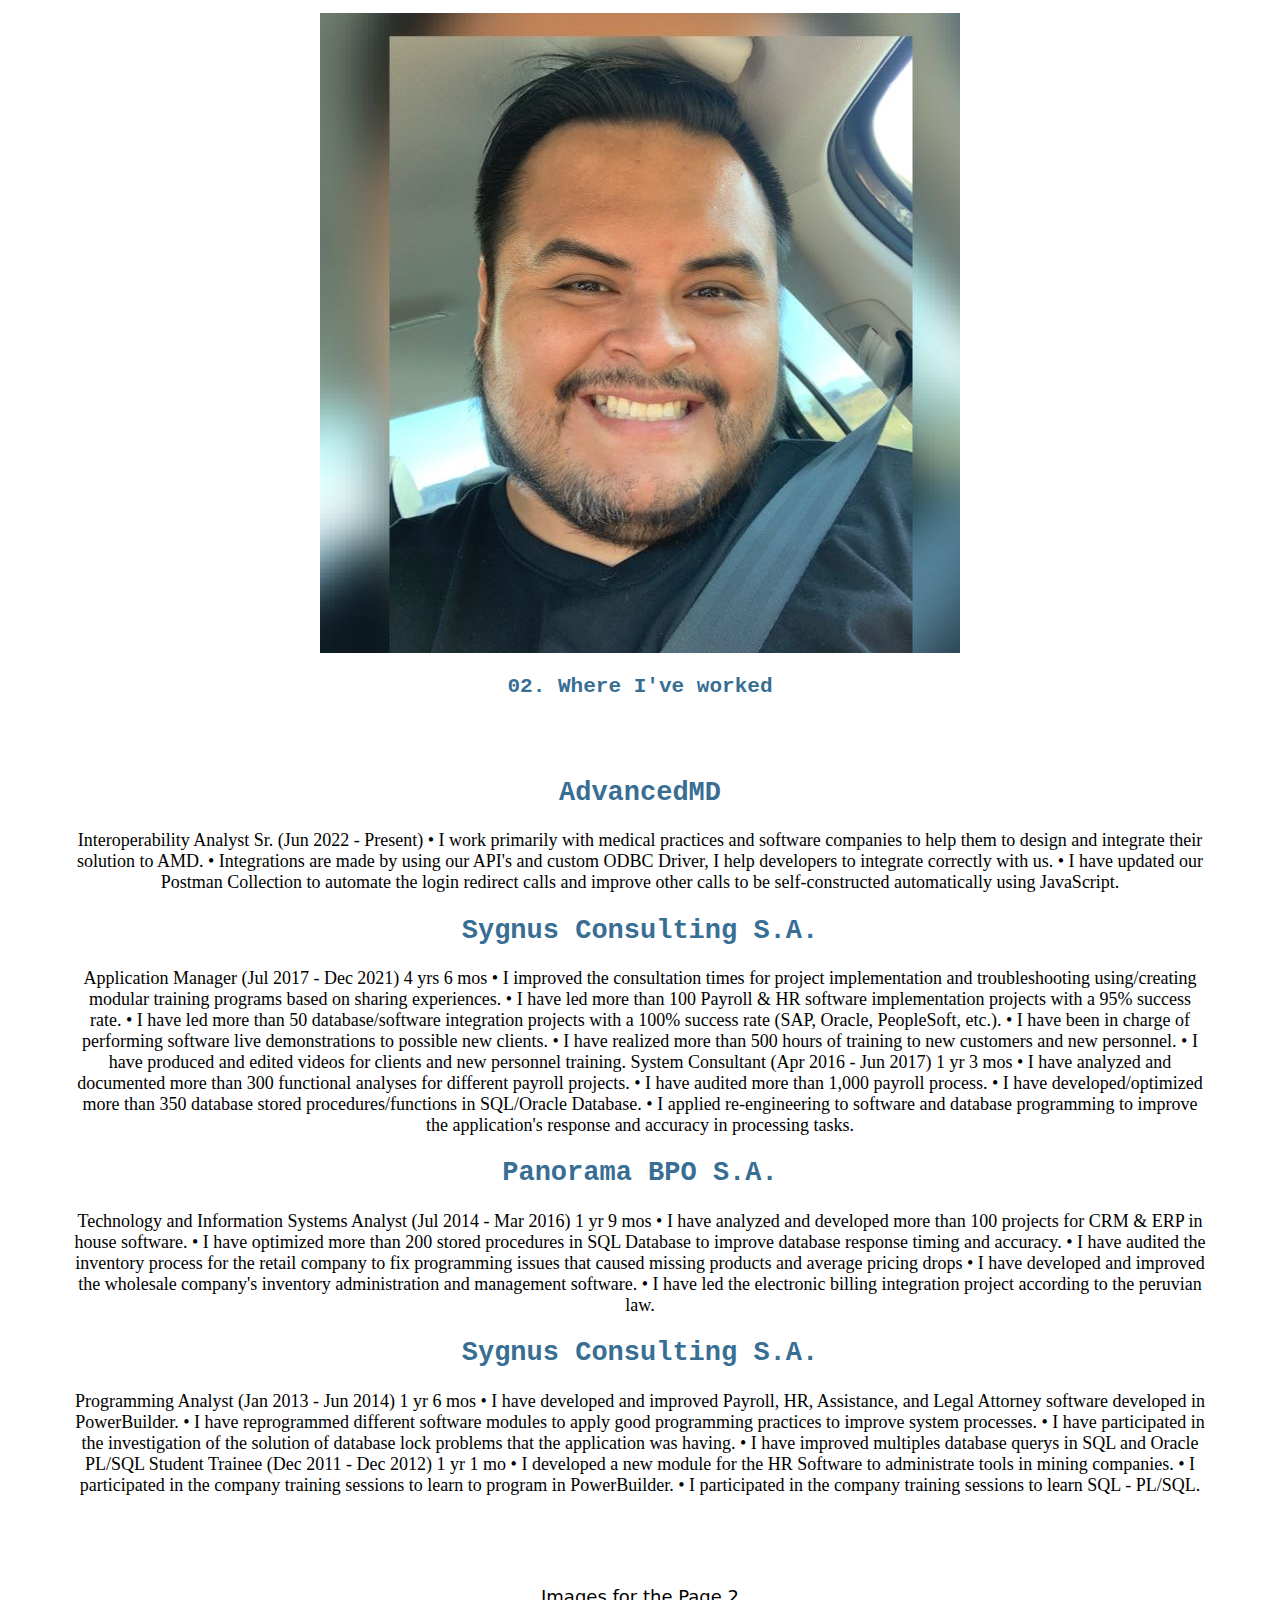
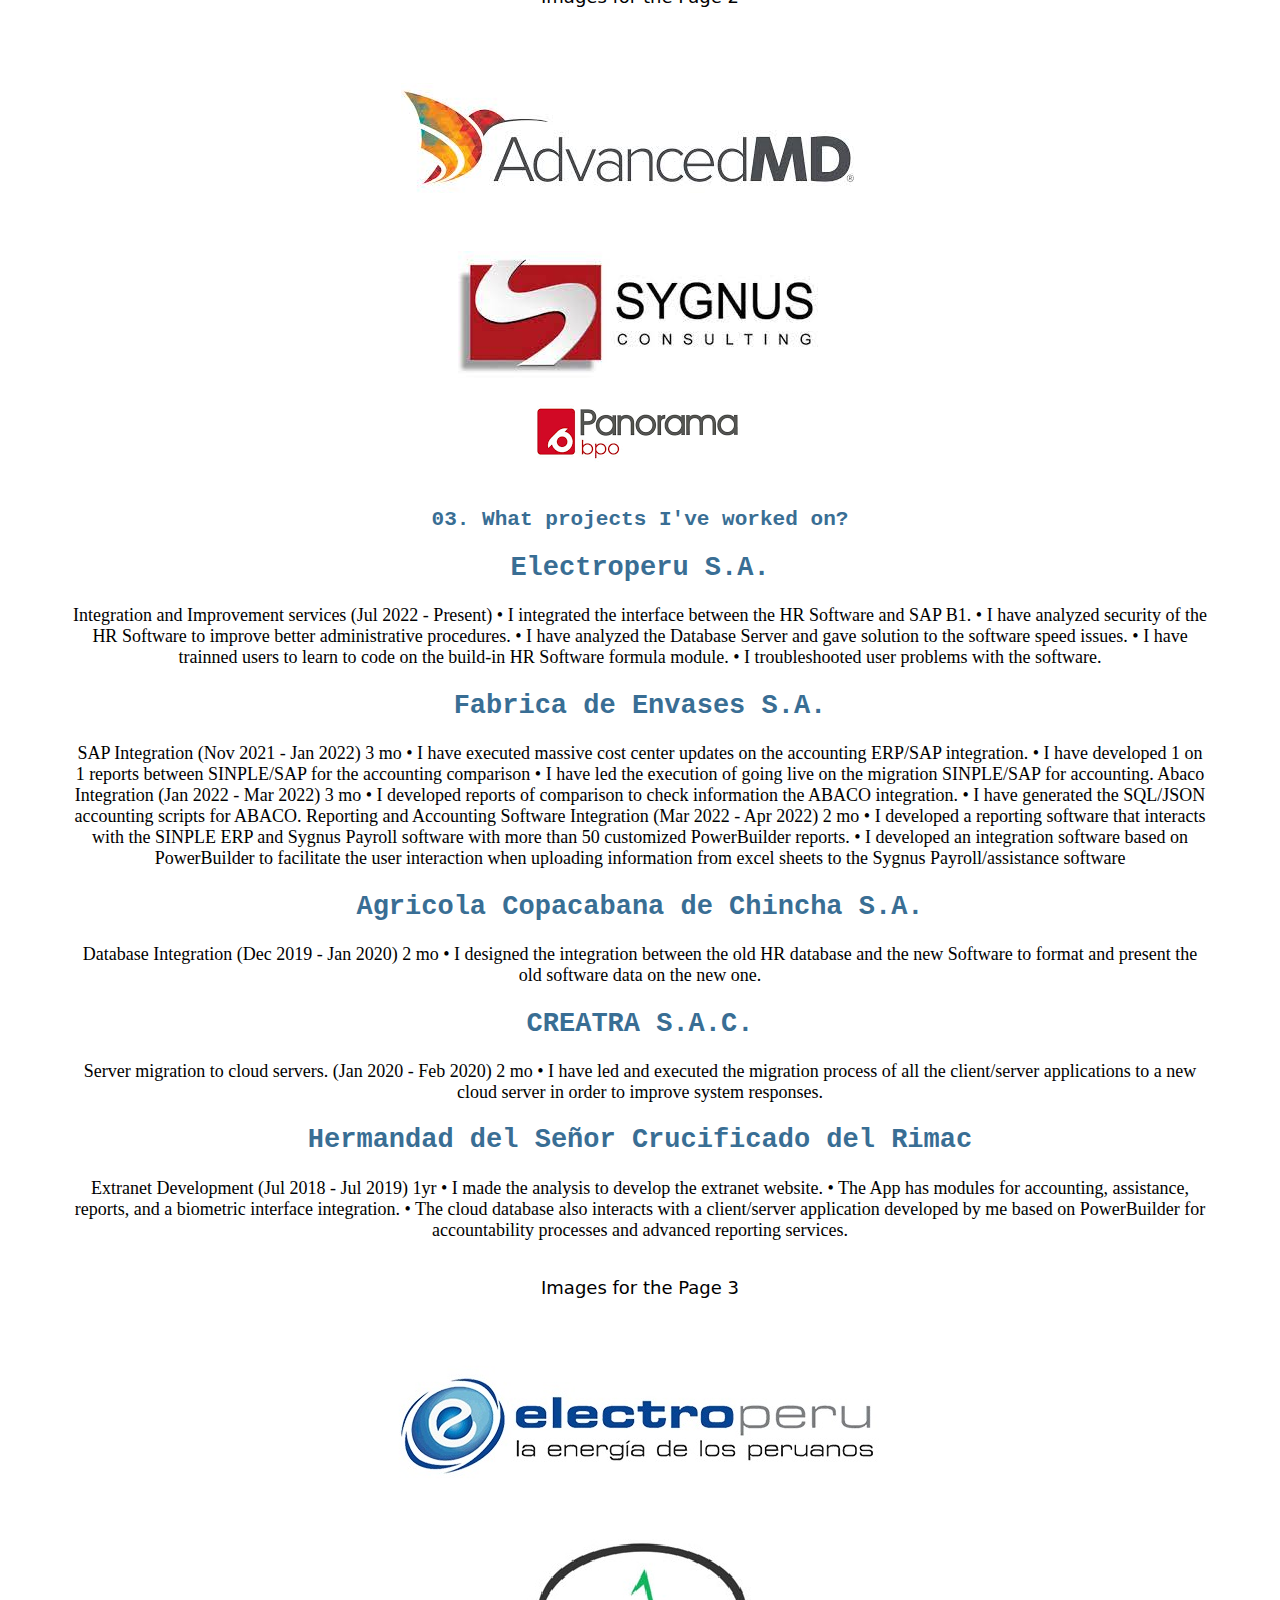
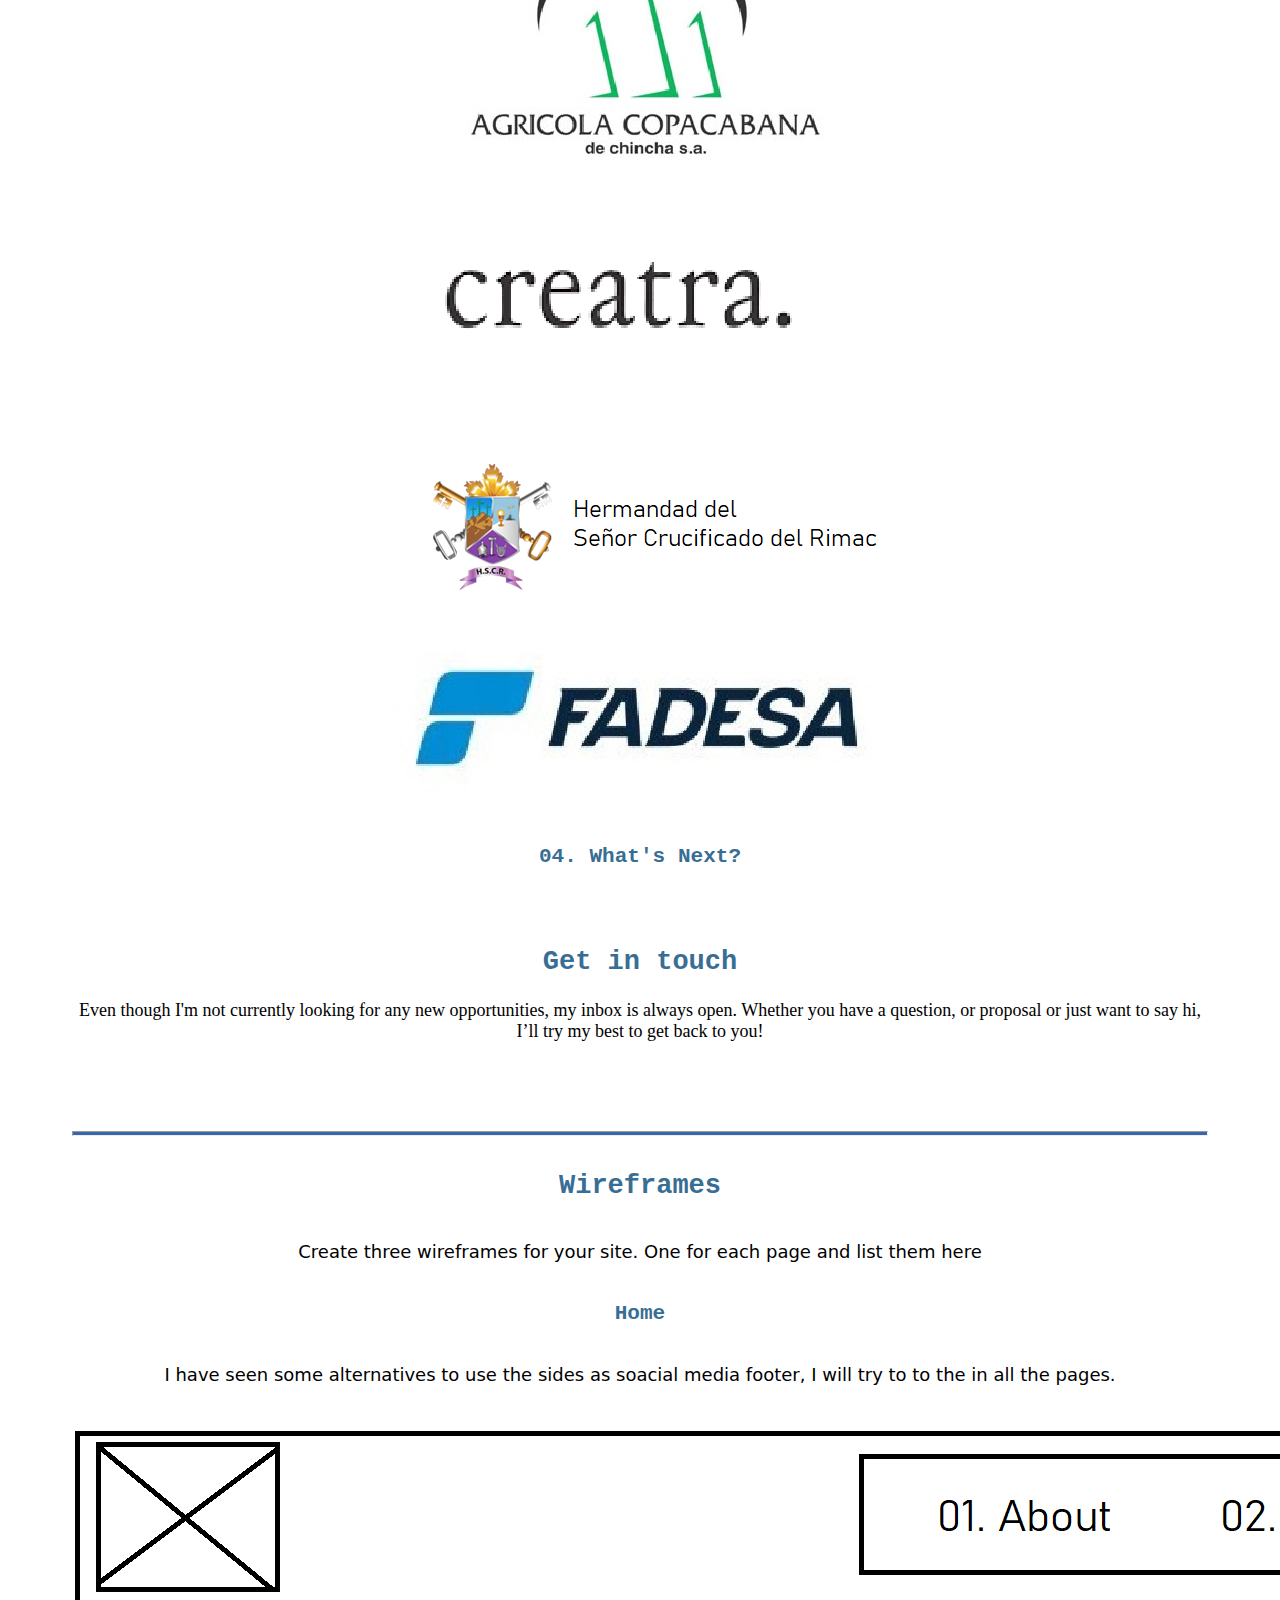
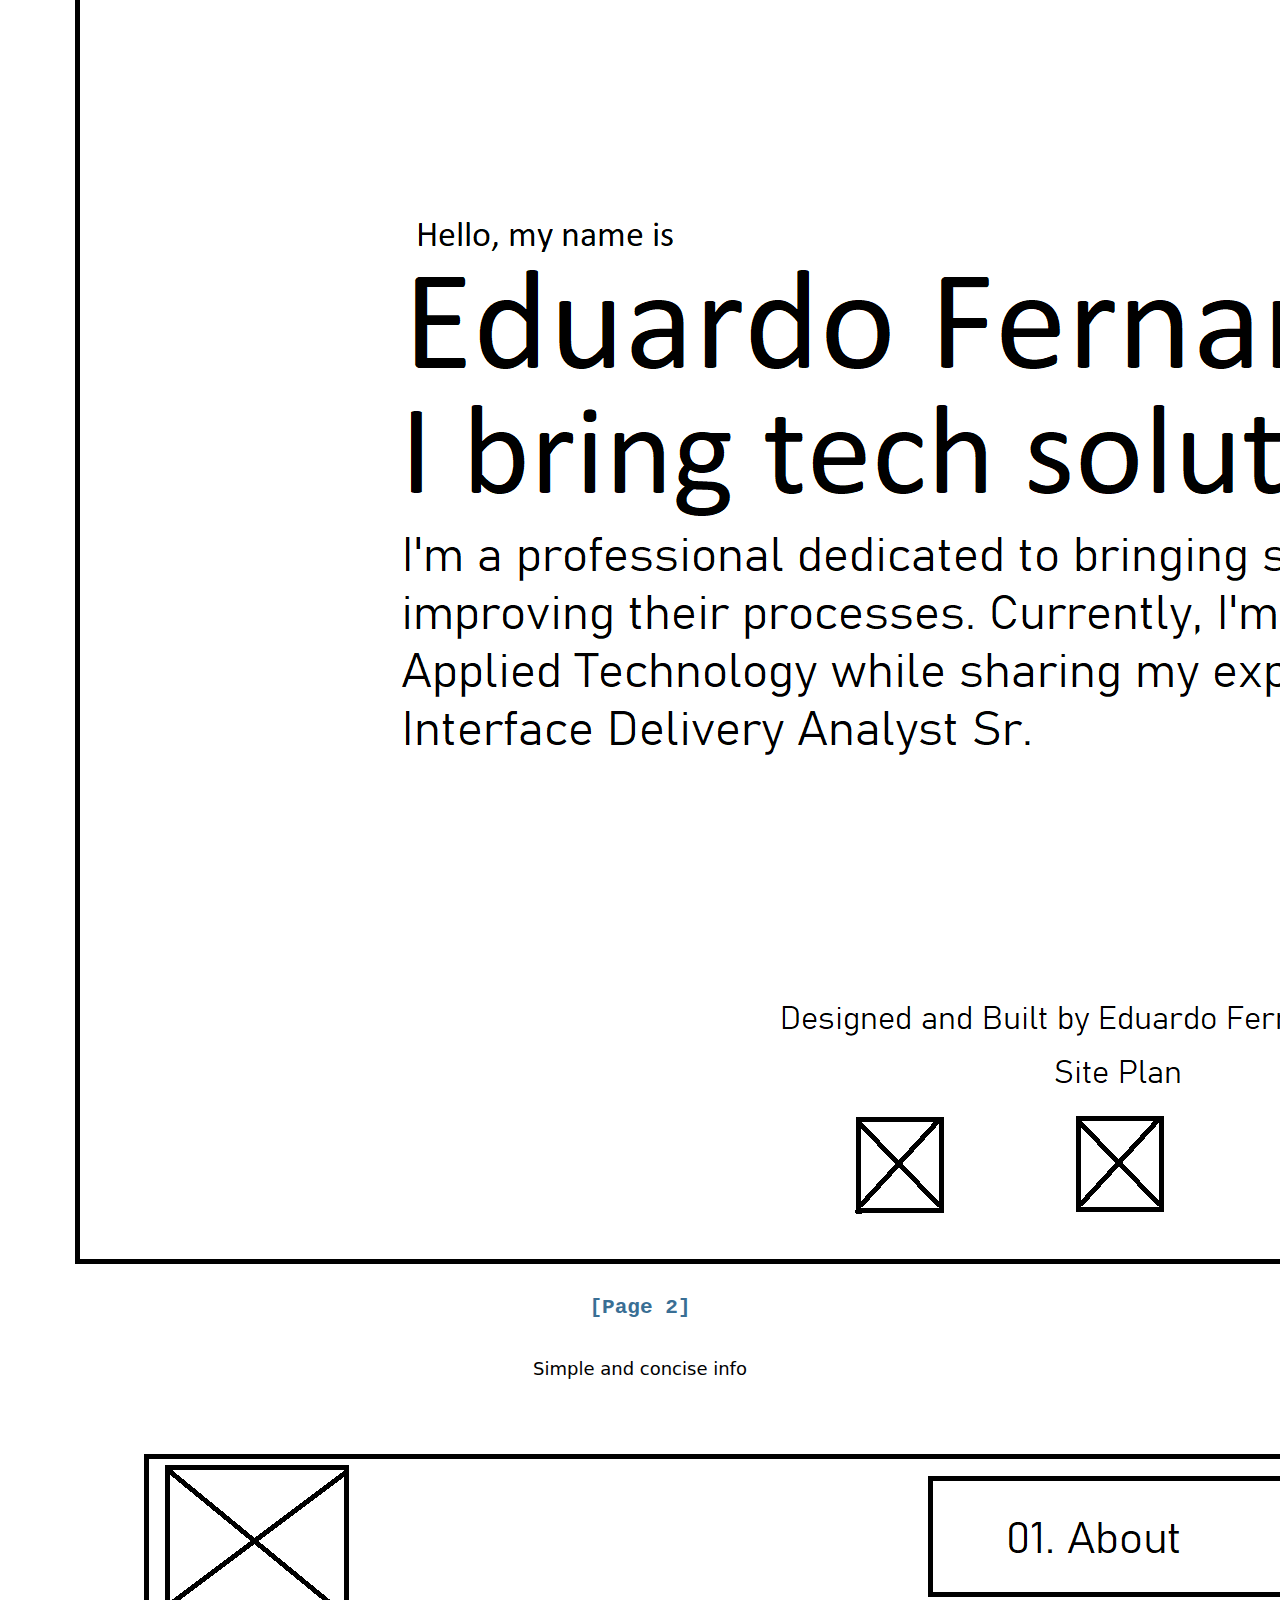
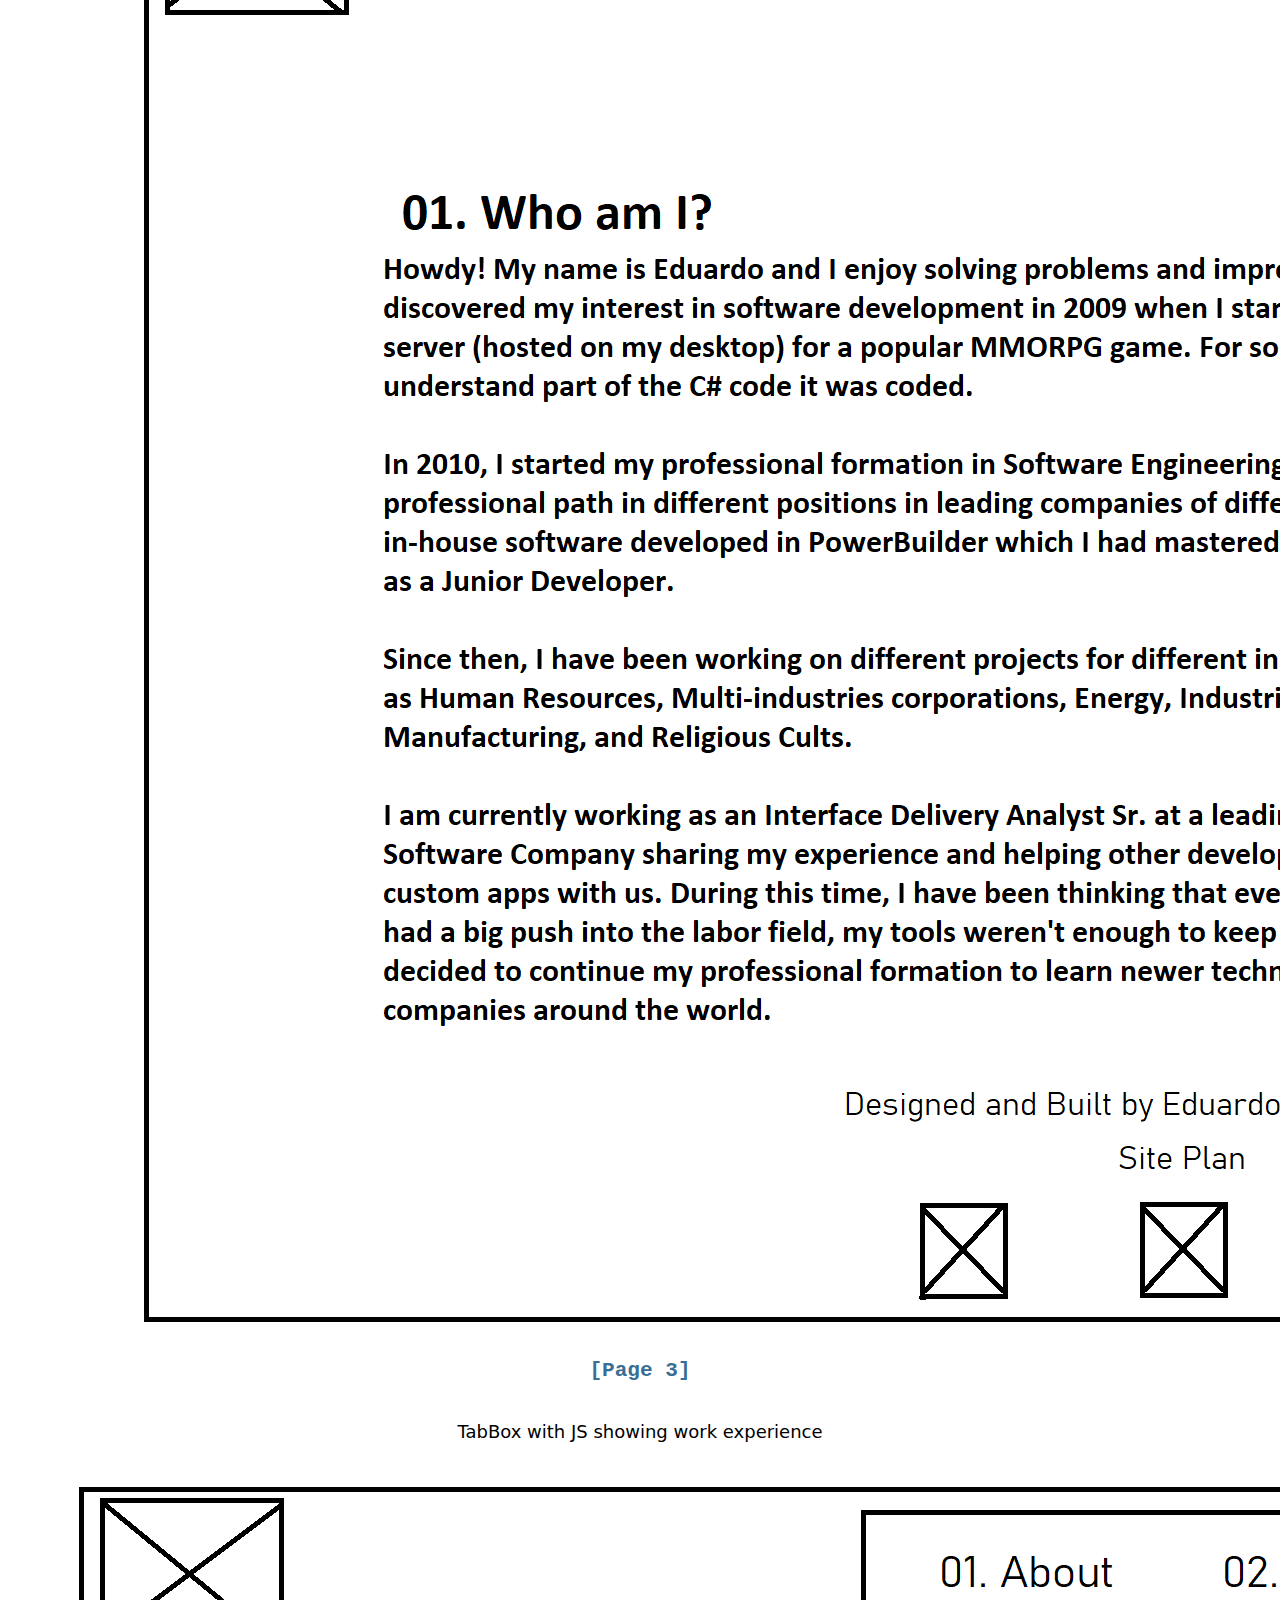
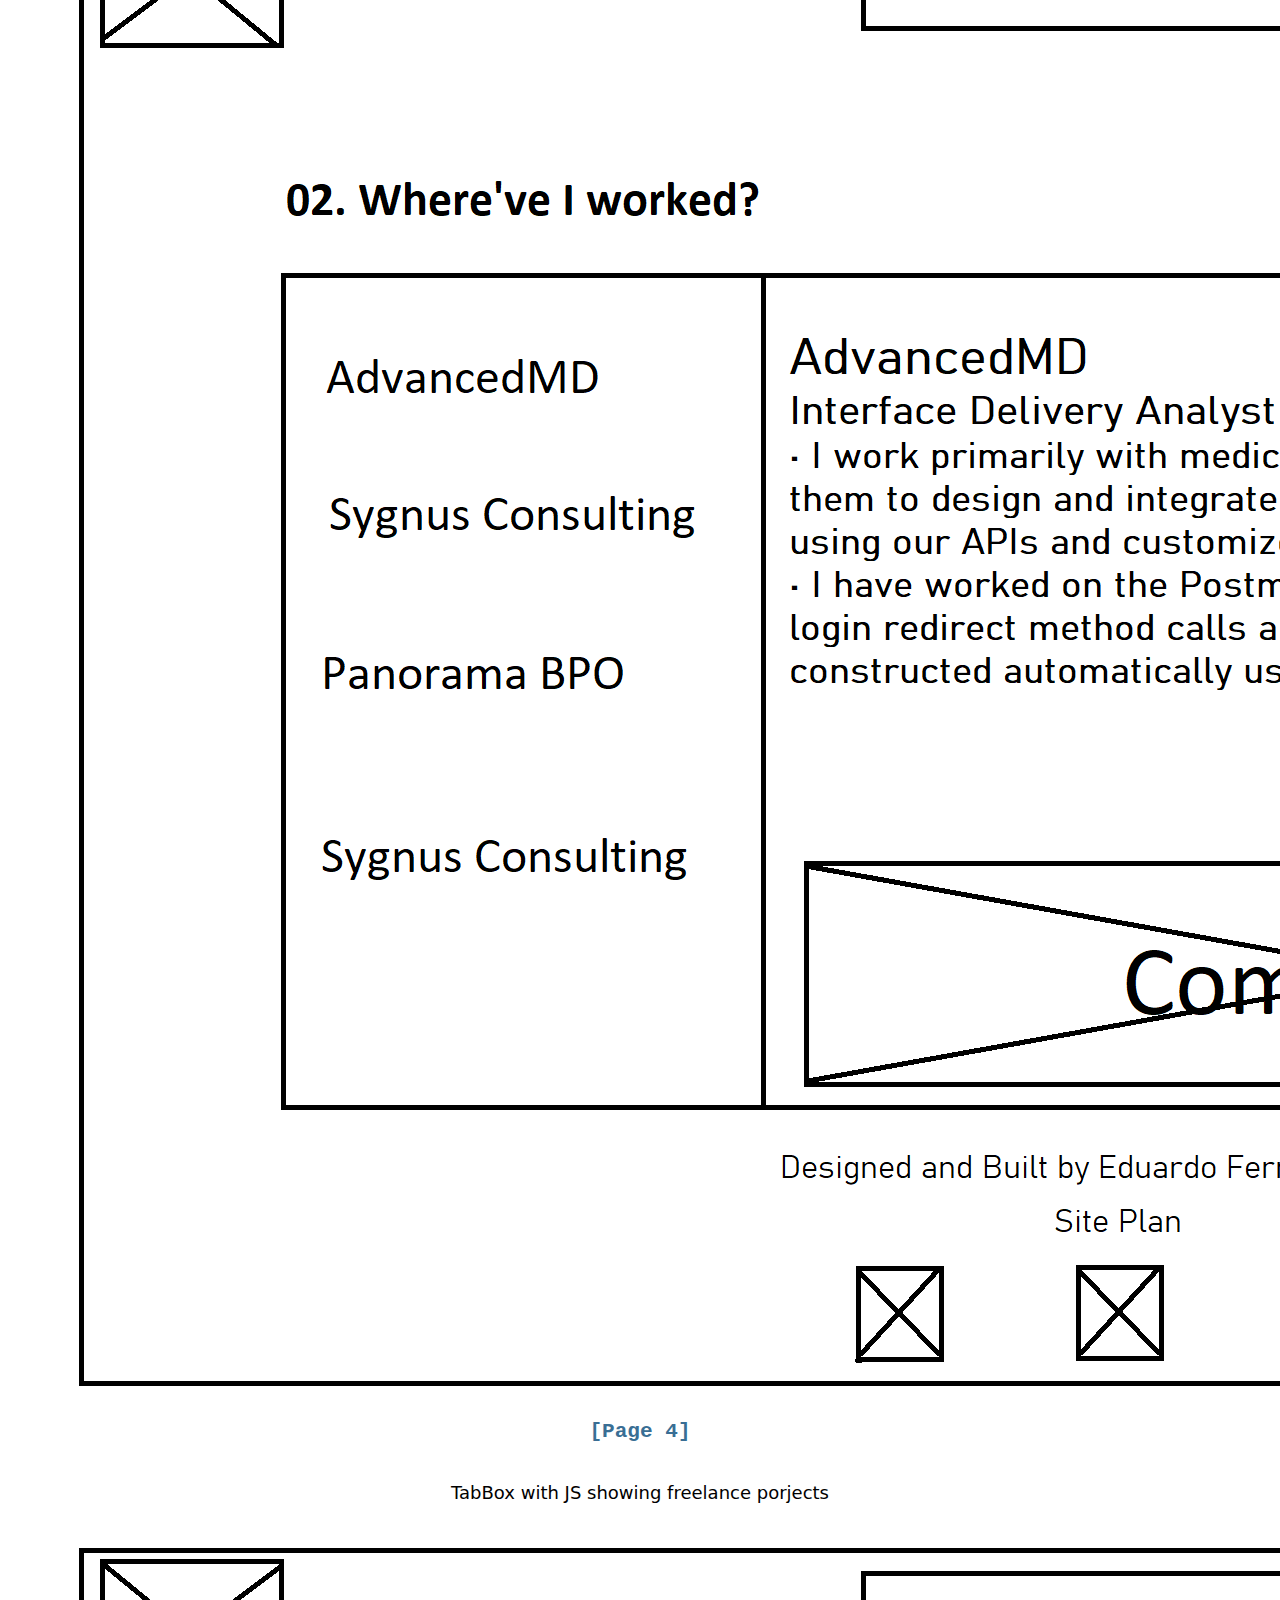
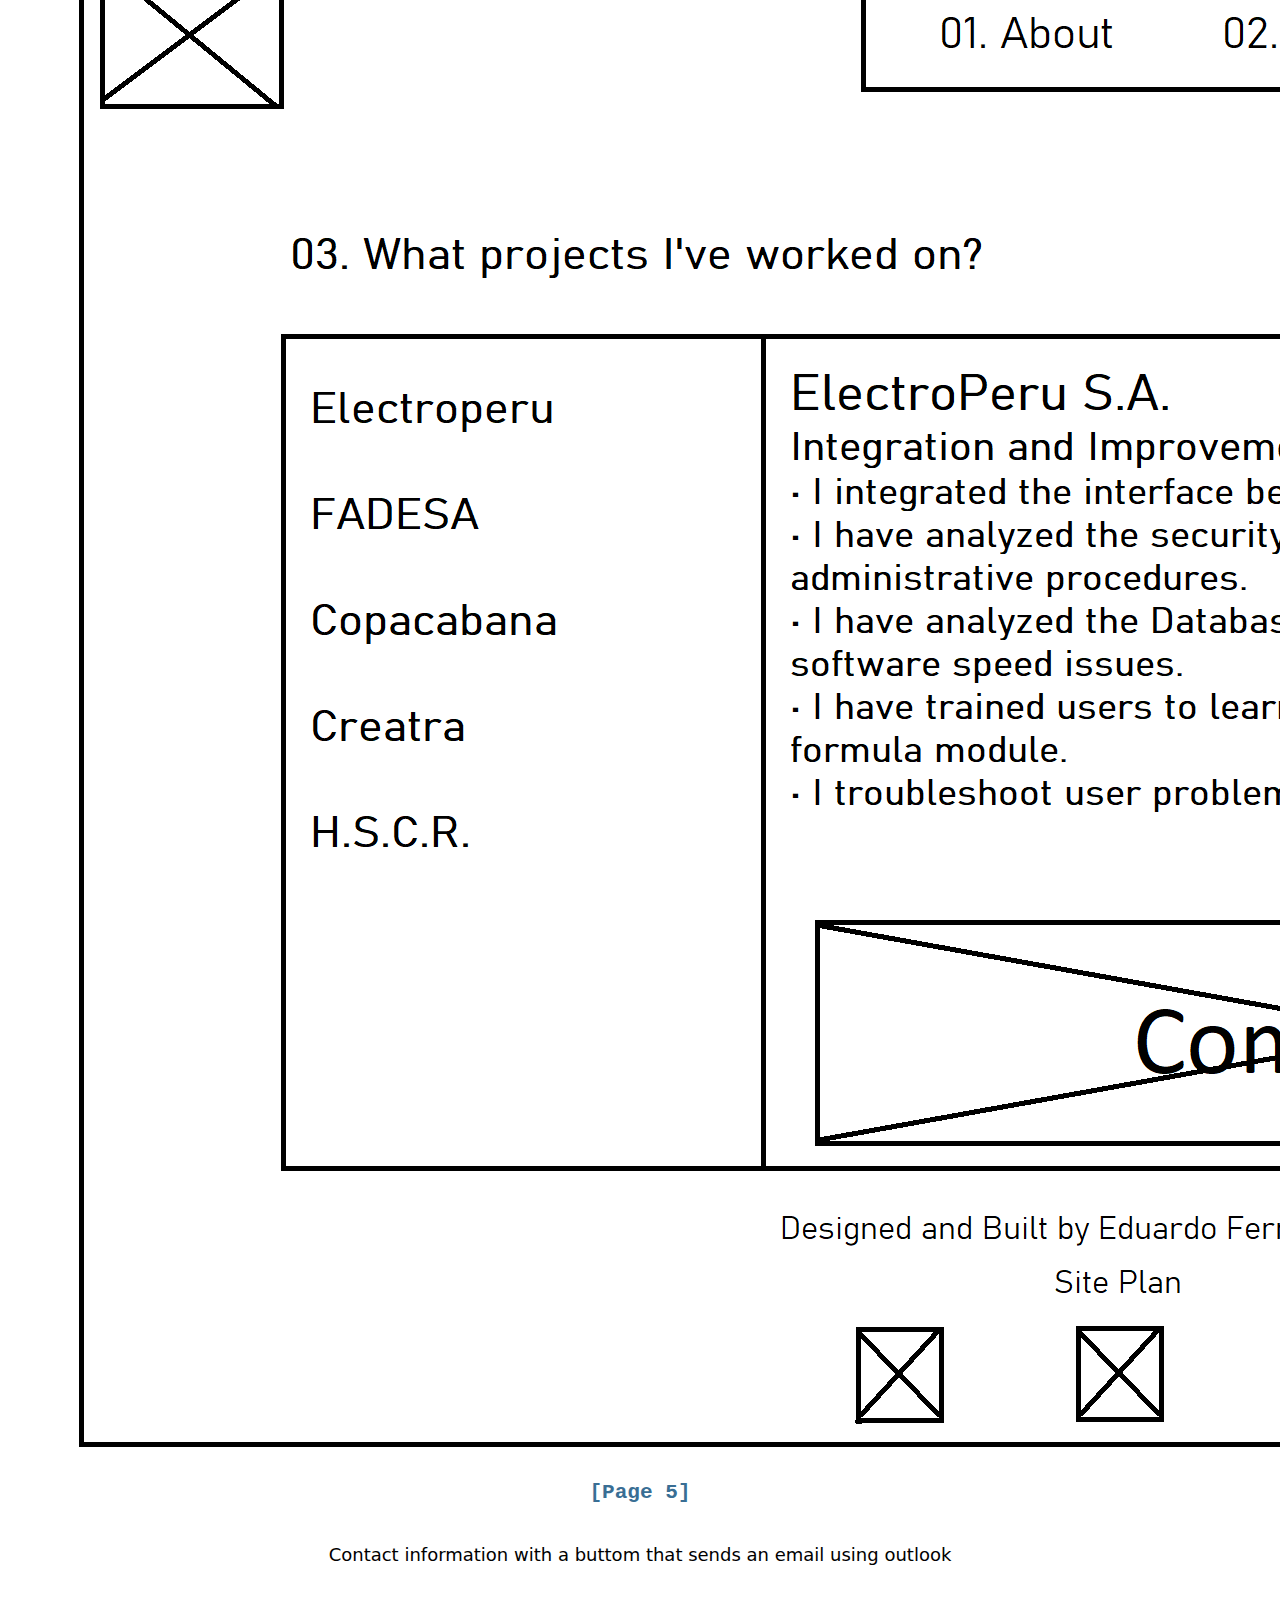
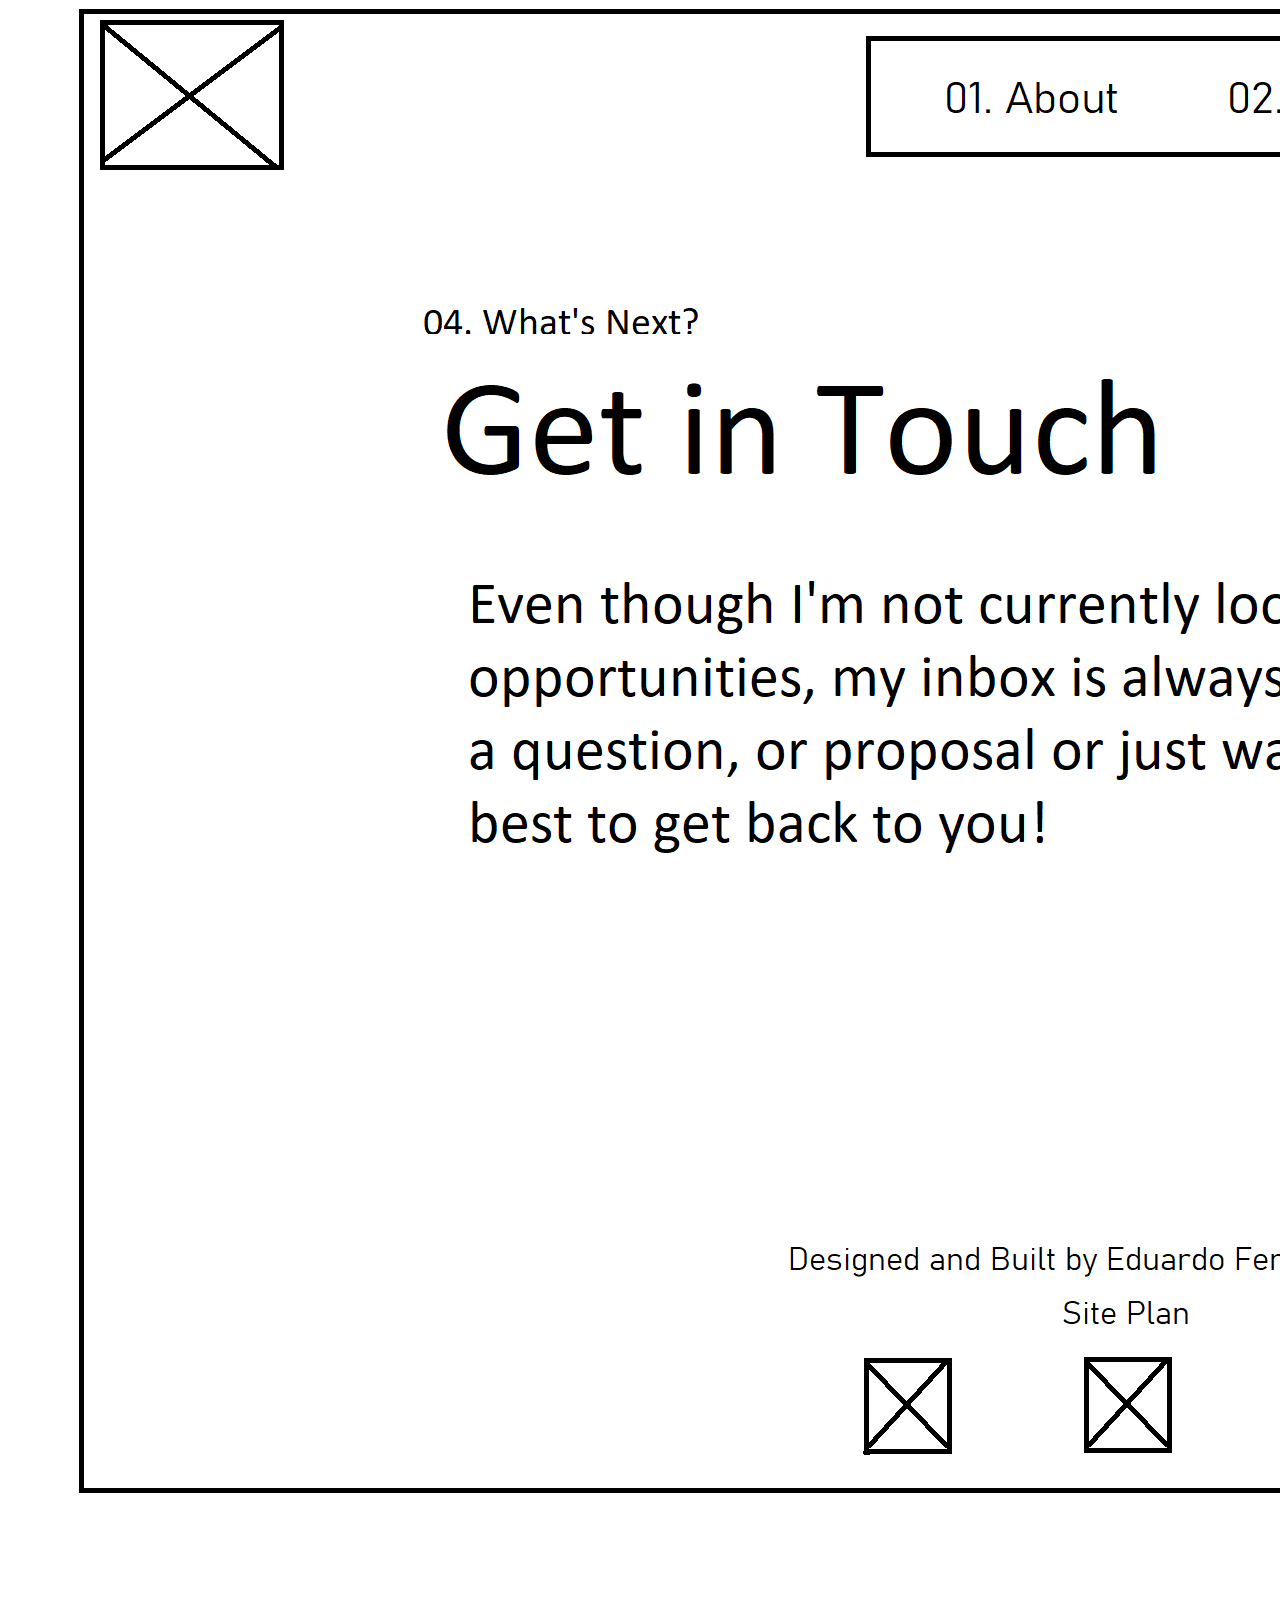
<file: personal-site/site-plan.html>
<!DOCTYPE html>
<html lang="en-us">
    
  <head>
    <meta charset="utf-8">
    <title>Site Plan</title>
    <link type="text/css" rel="stylesheet" href="styles/site-plan.css">
  </head>

  <body>
    <header>
      <h1>[EF - Technology for life] Site Plan</h1>
      <h2>Eduardo Fernandez</h2>
      <h2>WDD 130</h2>
      <!-- In the header above, add the name or your site, your name and class number. For example if you are in section 3 you would put WDD 130.03 -->
    </header>
    <main>

      <!-- ------------------------Steps 2-3------------------------------ -->
      <hr>
      <h2>Overview</h2>
      <h3>Purpose</h3>
      <p>The prupouse of this site is to share relevant information about me as a professional to promote myself as a software developer and get possible new projects.</p>  <!-- change this -->


      <h3>Audience</h3>
      <p>The main audience will be headhunters, talent adquisitors, startups and any other company/investor interested on having me on their team. I will also have my GitHub projects linked to show off my current work and what I am capable of. </p>  <!-- change this -->

      <hr>
      <h2>Branding</h2>
      <h3>Website Logo</h3>
      <!-- Replace this with some sort of logo for your site.  A logo can be as simple as the name of your site in a nice font :) -->
      <img class = 'logo' src="images/LOGO2.png" alt="Logo image">
      <hr>
      <h2>
        Style Guide
      </h2>

      <!-- ------------------------Steps 4-8------------------------------ -->

      <h3>
        Color Palette
      </h3>
      <!--  The colors you choose for a website are one of the most important decisions you will make. Follow the instructions on the activity in iLearn then return and replace the color codes below with the hex color codes (the 6 digit numbers that show at the bottom of each color) for the colors you have chosen below.  You should have at least 2 colors but do not have to fill in all 4 if you do not need them.  -->

      <!-- Copy and paste the URL to your finished palette below Make sure to paste it into both spots -->
      Palette URL: <a href="https://coolors.co/4d78b8-29abe2-112240-3666ae-f9f9f9" target="_blank">https://coolors.co/4d78b8-29abe2-112240-3666ae-f9f9f9</a>


      <table class="colors">
        <tr><th>Primary</th><th>Secondary</th><th>Accent 1</th><th>Accent 2</th></tr>
        <!-- Replace the numbers in the boxes below with your hex color codes. Then switch to the site-plan.css file and change your colors there as well. -->
        <tr><td class="primary">[#112240]</td><td class="secondary">[#29ABE2]</td><td class="accent1">[#3666AE]</td><td class="accent2">[#839ABD]</td></tr>
      </table>

      <!-- ------------------------Step 9------------------------------ -->

      <h3>
        Typography
      </h3>
      <!-- Choose a font for your paragraphs (body copy) and headlines. What font(s) have you chosen? Why did you choose what you did?  Make sure to review the list of web safe fonts at W3Schools.org as a starting point.  Think also about which of your colors above you might use for background and font colors. -->

      <h4>
        Heading Font: "SF Mono","Fira Code","Fira Mono","Roboto Mono",monospace  <!-- change this -->
      </h4>
      <h4>
        Paragraph Font: "Calibre","Inter","San Francisco","SF Pro Text",system-ui,sans-serif  <!-- change this -->
      </h4>
      <h3>
        Normal paragraph example
      </h3>
      <p>
        Lorem ipsum dolor sit amet, consectetur adipiscing elit, sed do eiusmod tempor incididunt ut labore et dolore magna aliqua. Ut enim ad minim veniam, quis nostrud exercitation ullamco laboris nisi ut aliquip ex ea commodo consequat. Duis aute irure dolor in reprehenderit in voluptate velit esse cillum dolore eu fugiat nulla pariatur. Excepteur sint occaecat cupidatat non proident, sunt in culpa qui officia deserunt mollit anim id est laborum.
      </p>
      <h3>
        Colored paragraph example
      </h3>
      <p class="colored">
        Lorem ipsum dolor sit amet, consectetur adipiscing elit, sed do eiusmod tempor incididunt ut labore et dolore magna aliqua. Ut enim ad minim veniam, quis nostrud exercitation ullamco laboris nisi ut aliquip ex ea commodo consequat. 
      </p>

      <!-- ------------------------Step 10------------------------------ -->

      <h3>
        Navigation
      </h3>
      <!-- Think about how you want your navigation bar to look. In the site-plan.css file change the colors to your colors to get the look you desire. --> 
      <nav>
        <a href="#">Home</a>
        <a href="#">About Me</a>
        <a href="#">Experience</a>
        <a href="#">Experience</a>
        <a href="#">Contact</a>
        </nav>
      <hr>
      <h2>
        Site Map
      </h2>
      <div class="sitemap">
        <div class="sm-home">
          Home
        </div>
        <div class="sm-page2">
            About Me <!-- change this -->
        </div>
        <div class="sm-page3">
            Experience  <!-- change this -->
        </div>
        <div class="sm-page4">
            Projects  <!-- change this -->
      </div>
        <div class="sm-page5">
            Contact  <!-- change this -->
        </div>


        <div class="top">
          &nbsp;
        </div>
        <div class="left">
          &nbsp;
        </div>
        <div class="center">
            &nbsp;
        </div>
        <div class="center">
            &nbsp;
        </div>
        <div class="right">
          &nbsp;
        </div>


      </div>

      <!-- --------Content Section -------------- -->
      <hr>
      <h2>
        Content
      </h2>
      <h3>Home page</h3>
      <p>
        Hello, my name is
        Eduardo Fernandez.
        I bring technological solutions for life.
        I'm a professional dedicated to bring solutions to companies issues and improve their processes. Currently, I'm focused on getting my degree on Applied Technology while sharing my experience in AdvancedMD in the Interoperability Ops Area.
      </p>
      
      </ul>
      <h3>01. About me</h3>
      <p>
        Howdy! My name is Eduardo and I enjoy solving problems and improving processes. I started software programming in 2009 when I started customizing a local server for a popular MMOPRG game (MapleStory). 
        For some reason, I was able to understand part of the C# code it was scripted. In 2010 I started my professional formation in Software Engineering - turns out that in no time I got a Junior Programmer position in a 
        leading HR Software company that noticed I was capable of fast learning new developer tools (they were using PowerBuilder and I mastered it in 1 month). 
        
        A couple of years later I got a new offer from a leading corporation and my knowledge about different businesses started to increase exponentially. This corporation had companies in retail, importation,
        manufacture, and textile that needed my abilities to improve accuracy, and time and reduce workload. 
        
        Years later, my first company wanted me back, now as a consultant and later as a manager. We took the whole HR software to the next level moving software processes that required decent hardware on each user's PC to a database processing 
        schema that not only solved the hardware-forced requirements but also improved processing time 50x faster. Currently, I am working at AdvancedMD as an Interoperability Analyst Sr sharing my experience and helping other developers to 
        interface with our software solutions. During this time, I have been thinking that even though my career had had a big push into the labor field, my tools weren't enough to keep up, that's why I decided to continue my professional 
        formation at BYU-I to learn newer ways to help more entities here in the US. 
       
      </p>
      <p>Images for the Page 2</p>
        <img src="images/profile.jpg" alt="Profile Picture">
      </ul>
      <h3>02. Where I've worked</h3>
      <p>

        <h2>AdvancedMD </h2>
            Interoperability Analyst Sr. (Jun 2022 - Present)
                • I work primarily with medical practices and software companies to help them to design and integrate their solution to AMD. 
                • Integrations are made by using our API's and custom ODBC Driver, I help developers to integrate correctly with us.
                • I have updated our Postman Collection to automate the login redirect calls and improve other calls to be self-constructed automatically using JavaScript. 
            
       <h2>Sygnus Consulting S.A.</h2>   
            Application Manager (Jul 2017 - Dec 2021) 4 yrs 6 mos
                • I improved the consultation times for project implementation and troubleshooting using/creating modular training programs based on sharing experiences.
                • I have led more than 100 Payroll & HR software implementation projects with a 95% success rate.
                • I have led more than 50 database/software integration projects with a 100% success rate (SAP, Oracle, PeopleSoft, etc.).
                • I have been in charge of performing software live demonstrations to possible new clients.
                • I have realized more than 500 hours of training to new customers and new personnel.
                • I have produced and edited videos for clients and new personnel training.
            System Consultant (Apr 2016 - Jun 2017) 1 yr 3 mos
                • I have analyzed and documented more than 300 functional analyses for different payroll projects.
                • I have audited more than 1,000 payroll process.
                • I have developed/optimized more than 350 database stored procedures/functions in SQL/Oracle Database.
                • I applied re-engineering to software and database programming to improve the application's response and accuracy in processing tasks.
        
        <h2>Panorama BPO S.A.</h2>
            Technology and Information Systems Analyst (Jul 2014 - Mar 2016) 1 yr 9 mos
                • I have analyzed and developed more than 100 projects for CRM & ERP in house software.
                • I have optimized more than 200 stored procedures in SQL Database to improve database response timing and accuracy.
                • I have audited the inventory process for the retail company to fix programming issues that caused missing products and average pricing drops
                • I have developed and improved the wholesale company's inventory administration and management software.
                • I have led the electronic billing integration project according to the peruvian law.

        <h2>Sygnus Consulting S.A.</h2>  
            Programming Analyst (Jan 2013 - Jun 2014) 1 yr 6 mos
                • I have developed and improved Payroll, HR, Assistance, and Legal Attorney software developed in PowerBuilder.
                • I have reprogrammed different software modules to apply good programming practices to improve system processes.
                • I have participated in the investigation of the solution of database lock problems that the application was having.
                • I have improved multiples database querys in SQL and Oracle PL/SQL
            Student Trainee (Dec 2011 - Dec 2012) 1 yr 1 mo
                • I developed a new module for the HR Software to administrate tools in mining companies.
                • I participated in the company training sessions to learn to program in PowerBuilder.
                • I participated in the company training sessions to learn SQL - PL/SQL. 


      </p>

      <p>Images for the Page 2</p>
        <img src="images/advancedmdlogo.png" alt="AdvancedMD">
        <img src="images/sygnuslogo.jpeg" alt="Sygnus Consulting">
        <img src="images/panoramalogo.jpg" alt="Panorama BPO">

      <h3>03. What projects I've worked on?</h3>
        <h2>Electroperu S.A.</h2> 
            Integration and Improvement services (Jul 2022 - Present)
                • I integrated the interface between the HR Software and SAP B1.
                • I have analyzed security of the HR Software to improve better administrative procedures.
                • I have analyzed the Database Server and gave solution to the software speed issues.
                • I have trainned users to learn to code on the build-in HR Software formula module.
                • I troubleshooted user problems with the software. 
        <h2>Fabrica de Envases S.A.</h2>
            SAP Integration (Nov 2021 - Jan 2022) 3 mo
                • I have executed massive cost center updates on the accounting ERP/SAP integration.
                • I have developed 1 on 1 reports between SINPLE/SAP for the accounting comparison
                • I have led the execution of going live on the migration SINPLE/SAP for accounting.
            Abaco Integration (Jan 2022 - Mar 2022) 3 mo
                • I developed reports of comparison to check information the ABACO integration.
                • I have generated the SQL/JSON accounting scripts for ABACO.
            Reporting and Accounting Software Integration (Mar 2022 - Apr 2022) 2 mo
                • I developed a reporting software that interacts with the SINPLE ERP and Sygnus Payroll software with more than 50 customized PowerBuilder reports. 
                • I developed an integration software based on PowerBuilder to facilitate the user interaction when uploading information from excel sheets to the Sygnus Payroll/assistance software
        <h2>Agricola Copacabana de Chincha S.A.</h2> 
            Database Integration (Dec 2019 - Jan 2020) 2 mo
                • I designed the integration between the old HR database and the new Software to format and present the old software data on the new one.
        <h2>CREATRA S.A.C.</h2> 
            Server migration to cloud servers.  (Jan 2020 - Feb 2020) 2 mo
                • I have led and executed the migration process of all the client/server applications to a new cloud server in order to improve system responses.
        <h2>Hermandad del Señor Crucificado del Rimac</h2> 
            Extranet Development (Jul 2018 - Jul 2019) 1yr
                • I made the analysis to develop the extranet website.
                • The App has modules for accounting, assistance, reports, and a biometric interface integration.
                • The cloud database also interacts with a client/server application developed by me based on PowerBuilder for accountability processes and advanced reporting services.

                <p>Images for the Page 3</p>
                <img src="images/electroperu.jpg" alt="ElectroPeru">
                <img src="images/agricola.jpg" alt="AgricolaCopacabana">
                <img src="images/creatra.png" alt="Creatra">
                <img src="images/HSCR_escudo.png" alt="HSCR">
                <img src="images/fadesa.jpg" alt="FADESA">

      <h3>04. What's Next?</h3>
      <p>
        <h2>Get in touch</h2>
        Even though I'm not currently looking for any new opportunities, my inbox is always open. Whether you have a question, or proposal or just want to say hi, I’ll try my best to get back to you!
      </p>
              
      </ul>
      <hr>
      <h2>
        Wireframes
      </h2>
      <p>
        Create three wireframes for your site. One for each page and list them here</p>

      <h3>Home</h3>
      <p>         
        I have seen some alternatives to use the sides as soacial media footer, I will try to to the in all the pages.
      </p>
      <img src="images/WF1.png" alt="home page wireframe">

      <h3>[Page 2]</h3>
      <p>         
        Simple and concise info
            </p>
      <img src="images/WF2.png" alt="page 2 wireframe">

      <h3>[Page 3]</h3>
      <p>         
        TabBox with JS showing work experience
      </p>
      <img src="images/WF3.png" alt="page 3 wireframe">

      <h3>[Page 4]</h3>
      <p>         
        TabBox with JS showing freelance porjects
      </p>
      <img src="images/WF4.png" alt="page 4 wireframe">
      <h3>[Page 5]</h3>
      <p>         
        Contact information with a buttom that sends an email using outlook
      </p>
      <img src="images/WF5.png" alt="page 5 wireframe">
    </main>
  </body>

</html>
</file>
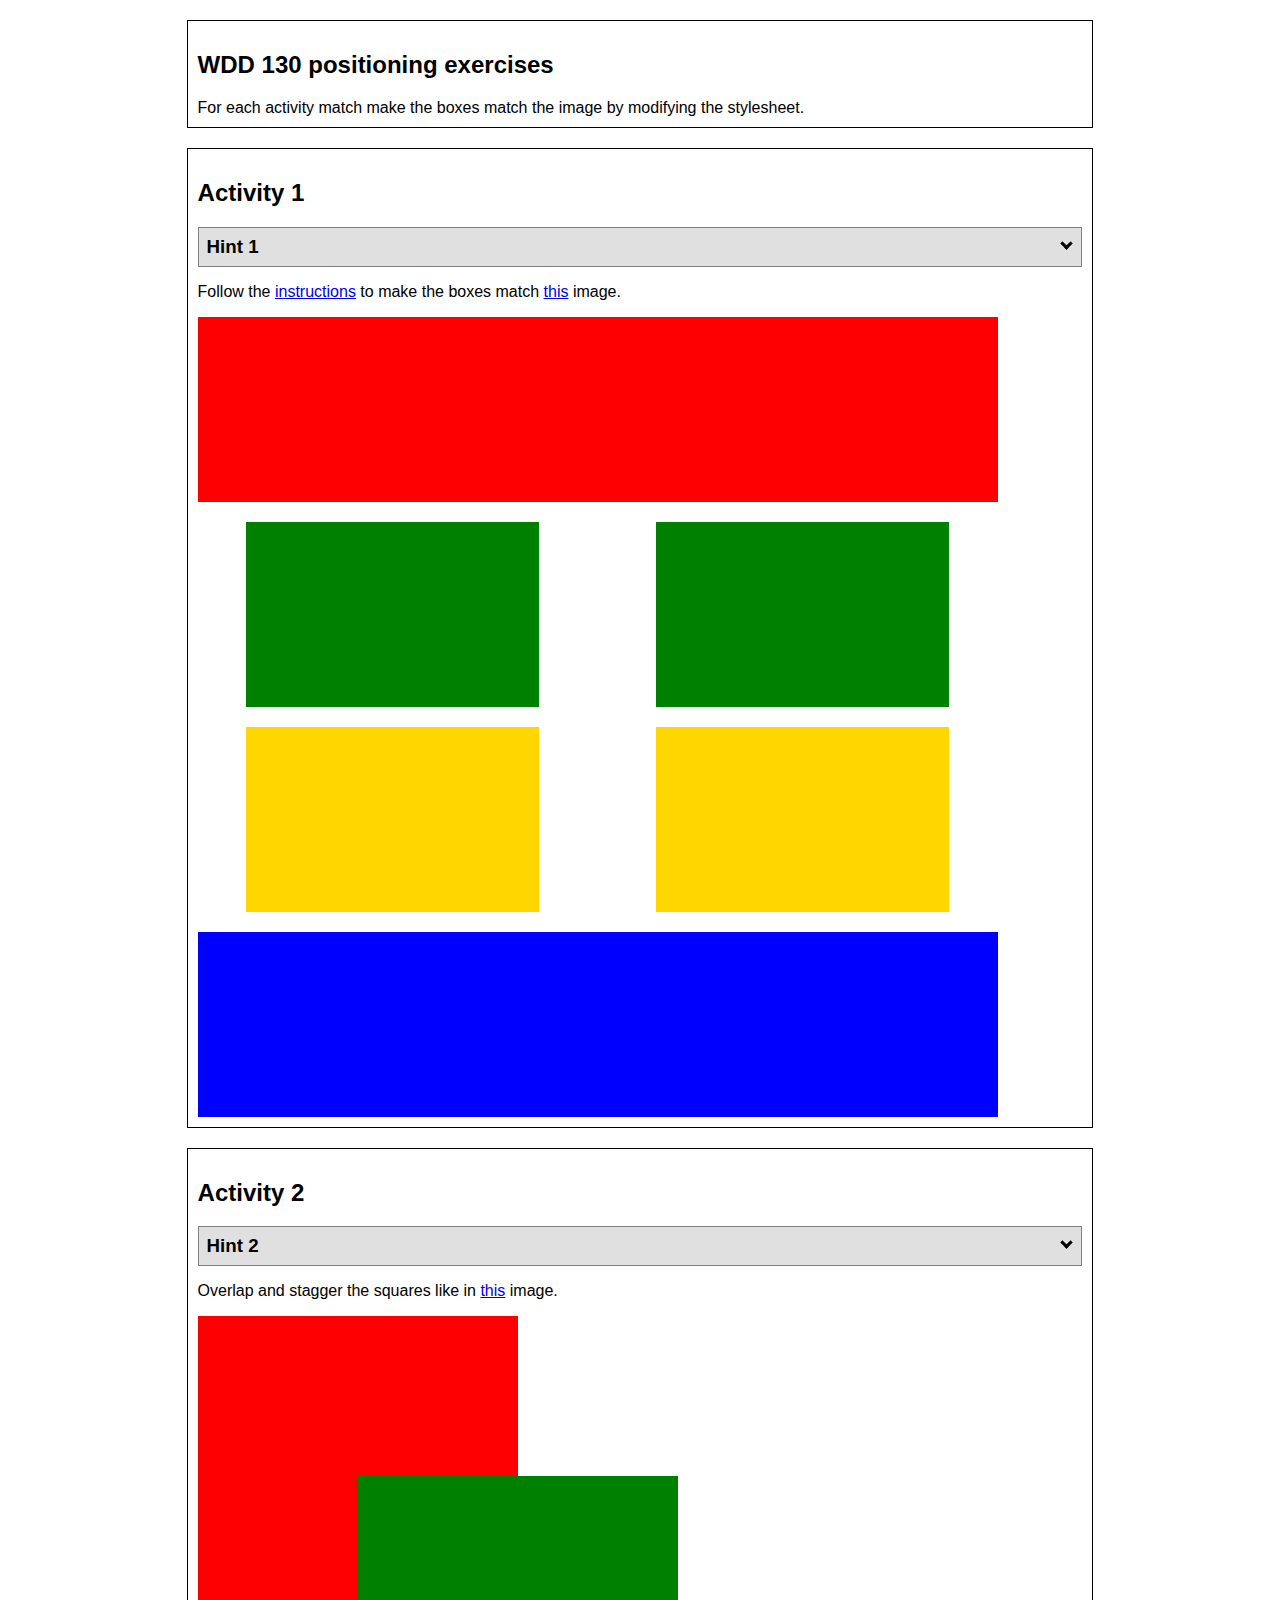
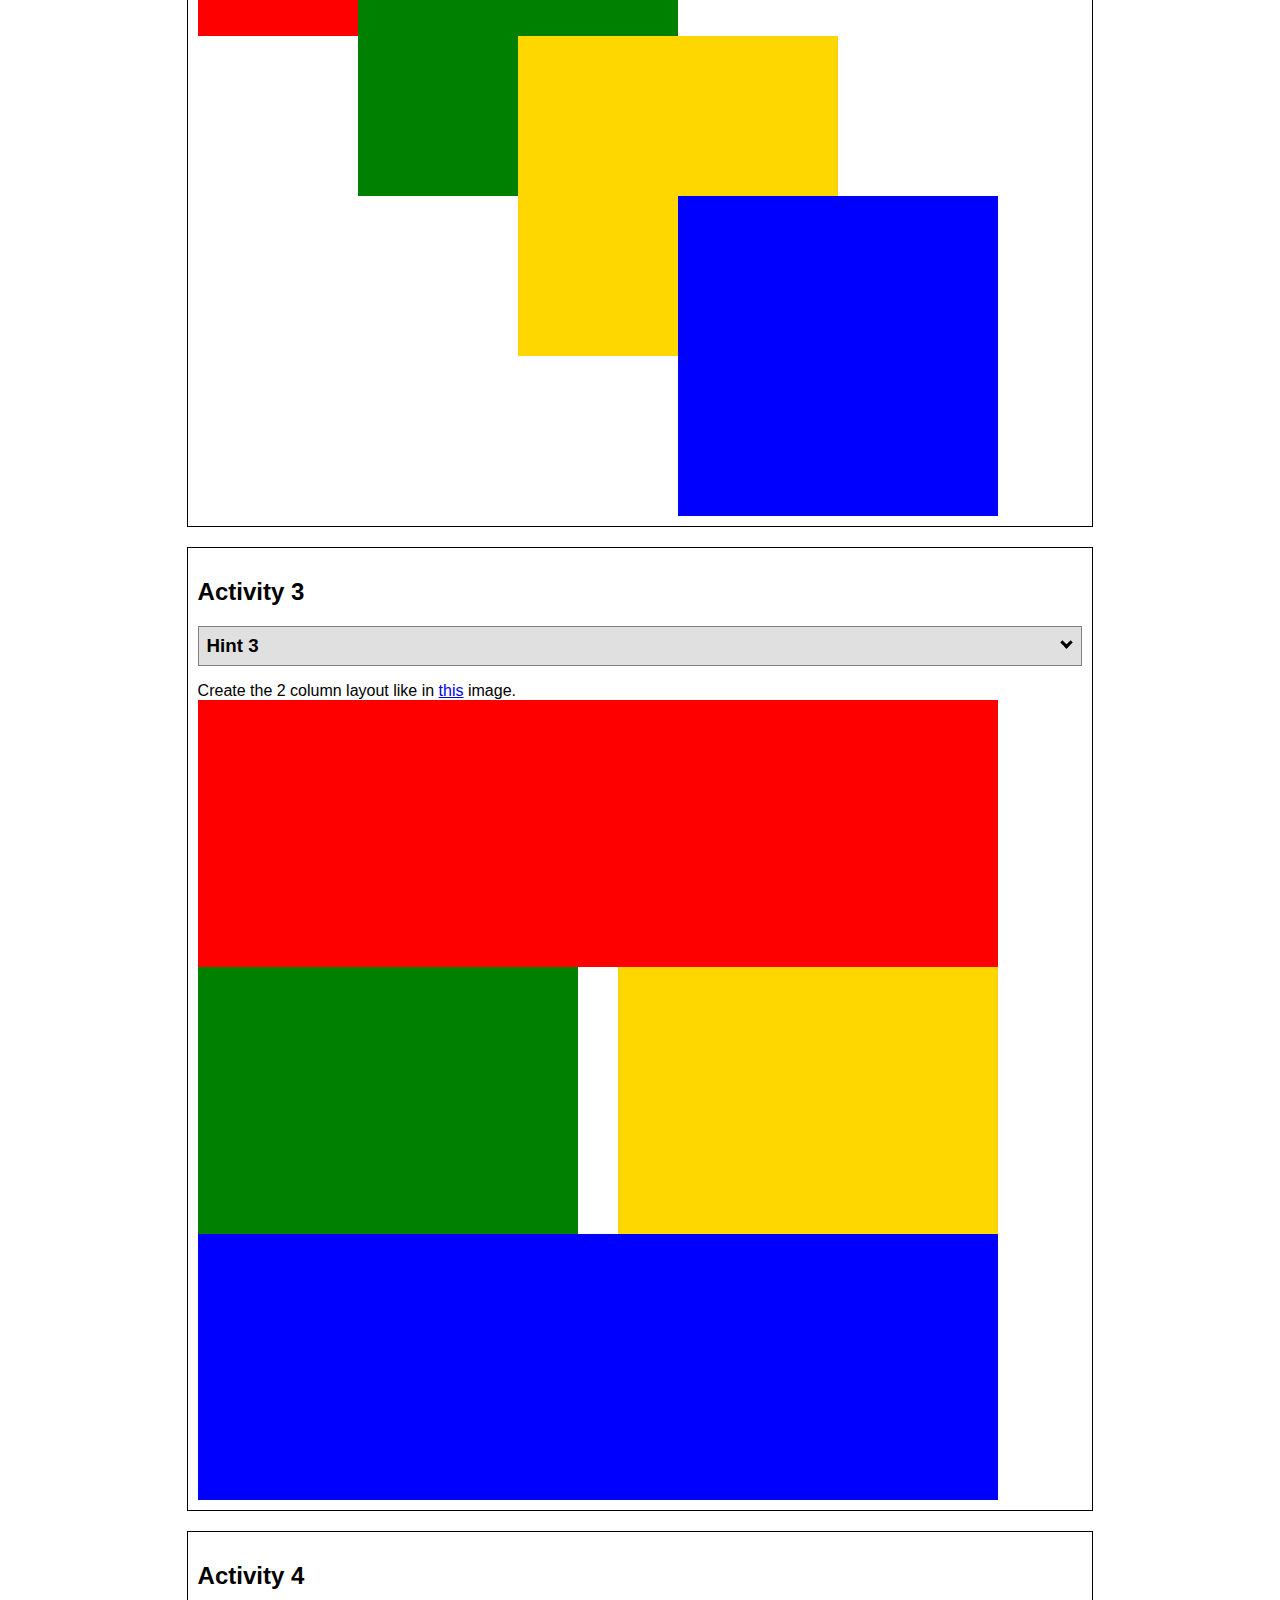
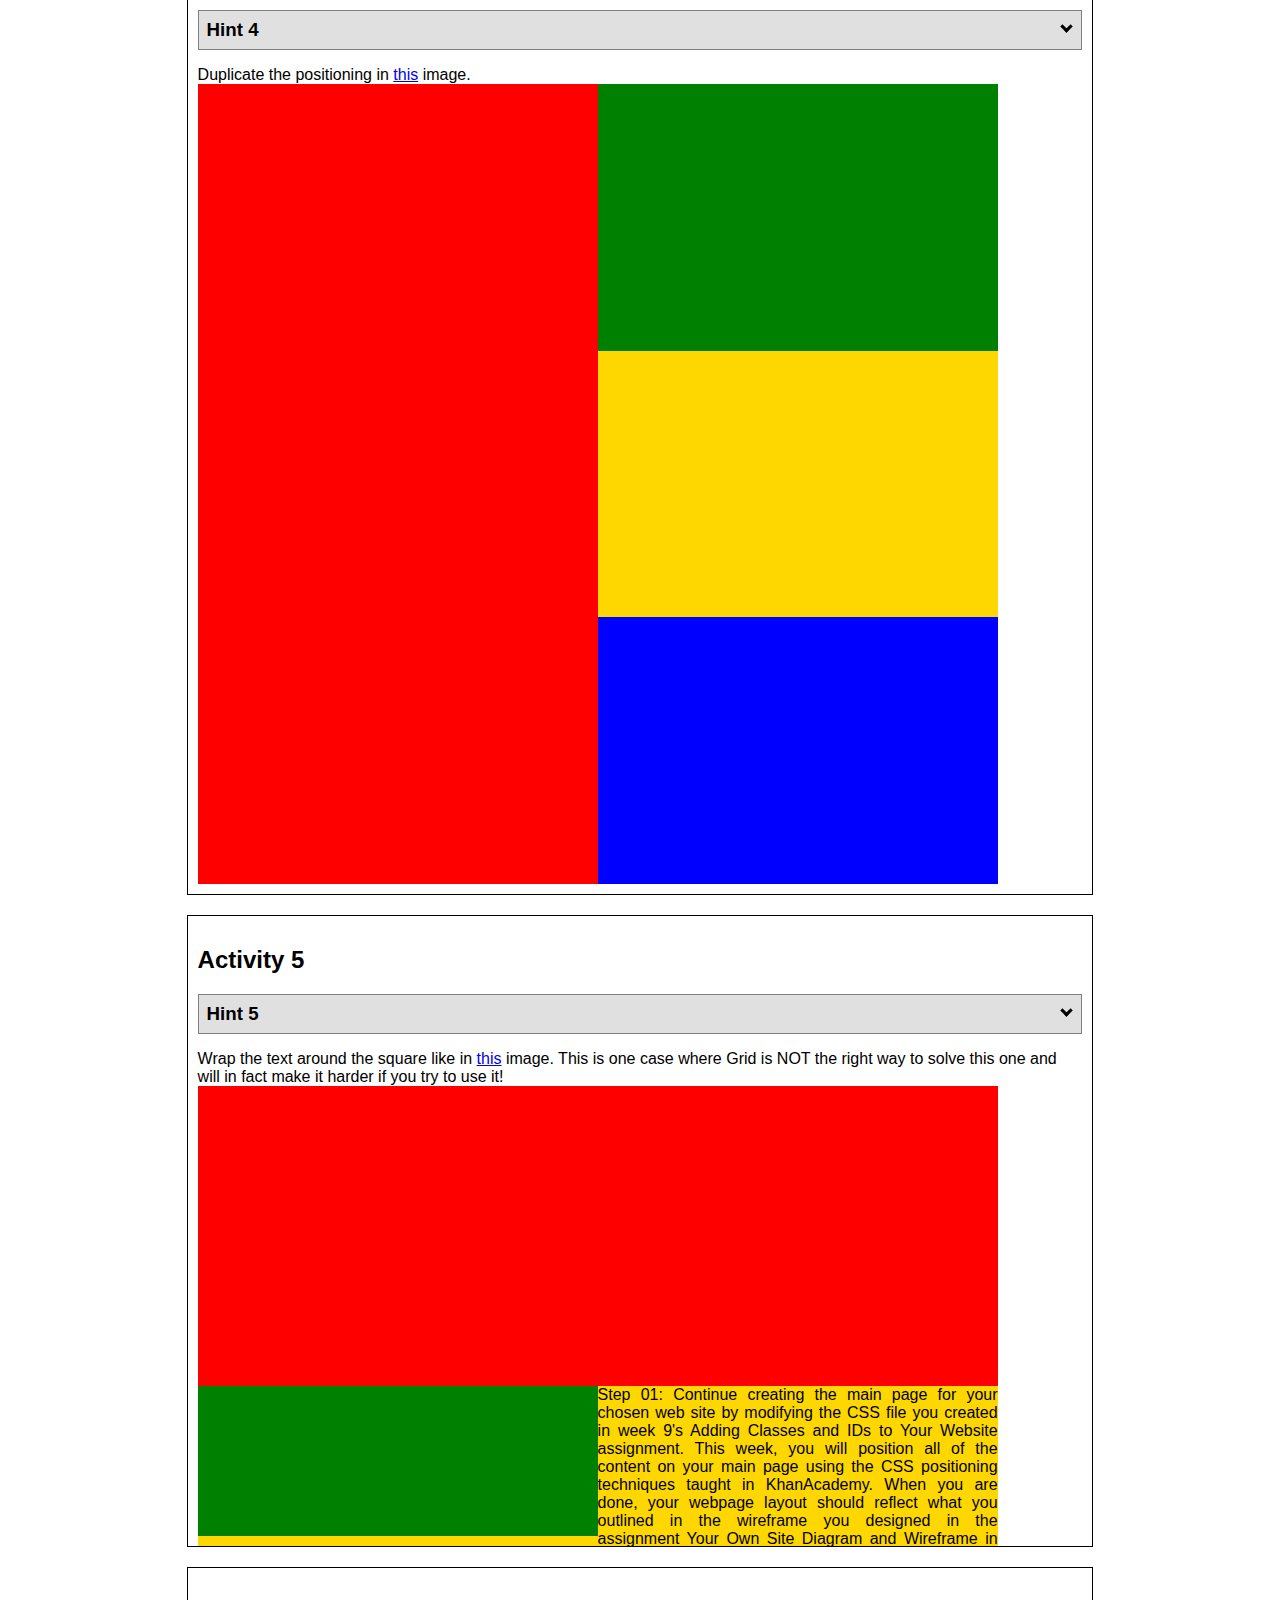
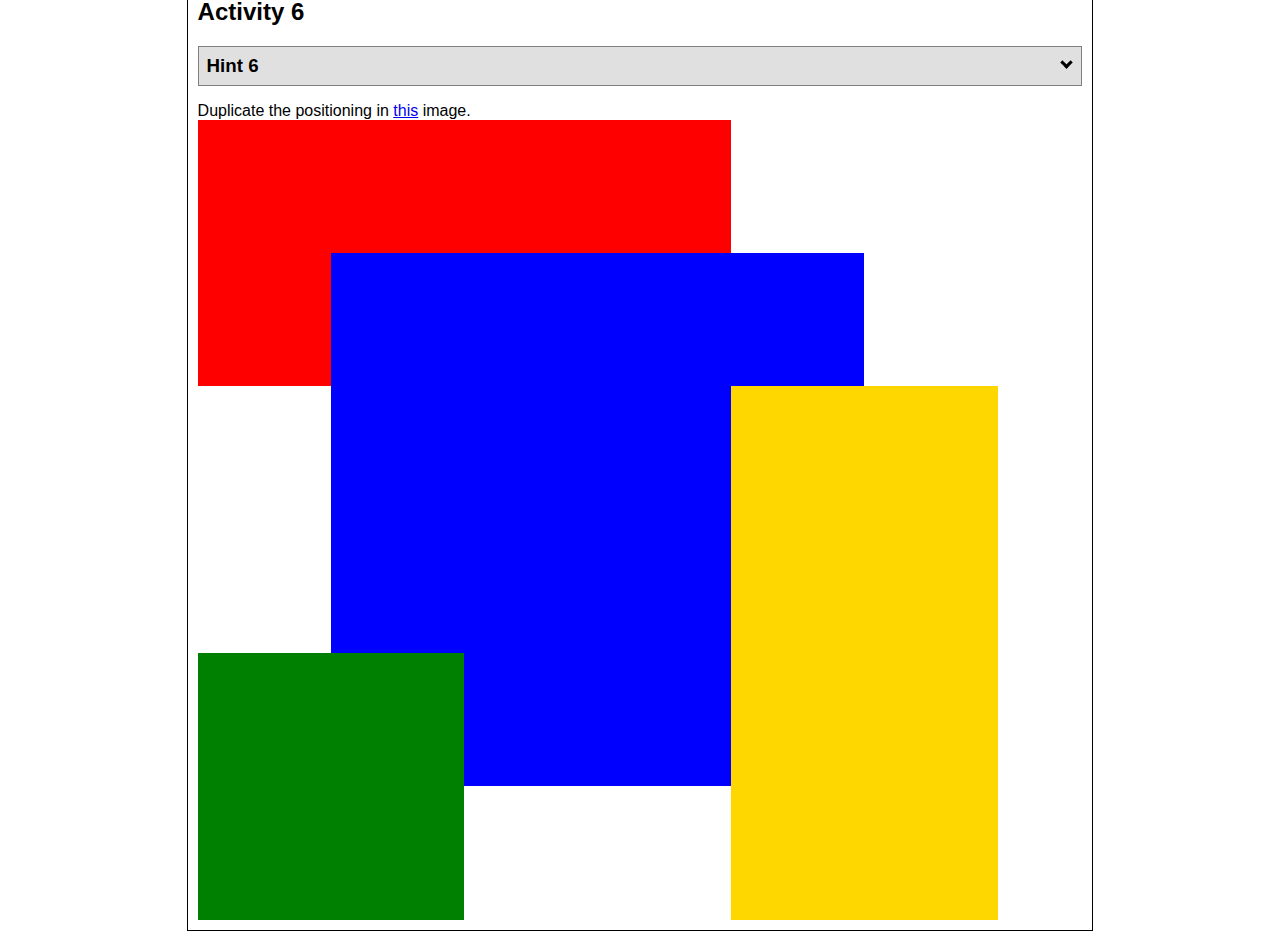
<file: wwr/positioning.html>
<!DOCTYPE html>
<html lang="en">
  <head>
    <!-- HTML - Name: positioning.html -->
    <title>Positioning Activity</title>
    <link rel="stylesheet" type="text/css" href="positionstyles.css" />
  </head>
  <body>
    <div class="activity">
      <h2>WDD 130 positioning exercises</h2>
      For each activity match make the boxes match the image by modifying the stylesheet.</div>
    <div class="activity">
      <h2>Activity 1</h2>
      <section class="hint"><input type="checkbox" ><i></i> <h3>Hint 1</h3><div><p>Check out the <a href="https://byui-wdd.github.io/wdd130/activities/w06-css-positioning.html" target="_blank">activity instructions</a> in Ilearn!</p></div></section>
      <p>Follow the <a href="https://byui-wdd.github.io/wdd130/activities/w06-css-positioning.html" target="_blank">instructions</a> to make the boxes match  <a href="https://byui-wdd.github.io/wdd130/images/example1.png" target="_blank">this</a> image.</p>
      <div class="content1" >
        <div class="red1" ></div>
        <div class="green1" ></div>
        <div class="green1" ></div>
        <div class="yellow1"></div>
        <div class="yellow1"></div>
        <div class="blue1"></div>
      </div>
    </div>
    <div class="activity">
      <h2>Activity 2</h2>
      <section class="hint"><input type="checkbox" > <h3>Hint 2</h3><i></i><div><p>Remember that the best way to shift elements around slightly on the page is with Margins.  You could also use Grid.  Either would work for this. If you choose margin, you can use a <em>negative</em> margin. (ie margin-top: -20px;)</p><h4>Properties used:</h4><ul><li>margin-top, margin-left</li><li>...or...</li><li>grid-template-columns: 50px 50px 50px 50px 50px </li></ul></div></section>
      <p>Overlap and stagger the squares like in <a href="https://byui-wdd.github.io/wdd130/images/example2.png" target="_blank">this</a> image.</p>
      <div class="content2" >
        <div class="red2" ></div>
        <div class="green2" ></div>
        <div class="yellow2"></div>
        <div class="blue2"></div>
      </div>
    </div>
    <div class="activity">
      <h2>Activity 3</h2>
      <section class="hint"><input type="checkbox" > <h3>Hint 3</h3><i></i><div><p>This one is going to be best solved with CSS Grid. Remember to make the boxes the right width first...then start moving them around. </p><h4>Properties used:</h4><ul><li>display:grid;</li><li>grid-template-columns:</li><li>grid-column-gap:</li>
        <li>grid-column:</li>  </ul></div></section>
      Create the 2 column layout like in <a href="https://byui-wdd.github.io/wdd130/images/example3.png" target="_blank">this</a>  image.
      <div class="content3" >
        <div class="red3" ></div>
        <div class="green3" ></div>
        <div class="yellow3"></div>
        <div class="blue3"></div>
      </div>
    </div>
    <div class="activity">
      <h2>Activity 4</h2>
      <section class="hint"><input type="checkbox" > <h3>Hint 4</h3><i></i><div><p>For the others we have been primarily concerned with width. For this one you will need to adjust height as well. </p><h4>Properties used:</h4><ul><li>display:grid;</li><li>grid-template-columns:</li><li>grid-row:</li></ul></div></section>
      Duplicate the positioning in <a href="https://byui-wdd.github.io/wdd130/images/example4.png" target="_blank">this</a> image. 
      <div class="content4" >
        <div class="red4" ></div>
        <div class="green4" ></div>
        <div class="yellow4"></div>
        <div class="blue4"></div>
      </div>
    </div>

    <div class="activity">
      <h2>Activity 5</h2>
      <section class="hint"><input type="checkbox" > <h3>Hint 5</h3><i></i><div><p>Grid is <strong>not</strong> the right way to do this.  In fact there is only one way to really do that...and that is with float. Remember that we float the thing we want the text to wrap around.  Also remember to start by making all the shapes the right size and shape.</p><h4>Properties used:</h4><ul><li>float: left;</li></ul></div></section>
      Wrap the text around the square like in <a href="https://byui-wdd.github.io/wdd130/images/example5.png" target="_blank">this</a> image. This is one case where Grid is NOT the right way to solve this one and will in fact make it harder if you try to use it!
      <div class="content5" >
        <div class="red5" ></div>
        <div class="green5" ></div>
        <div class="yellow5">Step 01: Continue creating the main page for your chosen web site by modifying the CSS file you created in week 9's Adding Classes and IDs to Your Website assignment. This week, you will position all of the content on your main page using the CSS positioning techniques taught in KhanAcademy. When you are done, your webpage layout should reflect what you outlined in the wireframe you designed in the assignment Your Own Site Diagram and Wireframe in week 3. <br />
          If you have changed your mind on how you want the content of your main page laid out, take an opportunity to update your wireframe before completing this assignment (it is much easier to experiment with different layouts in a wireframe than it is to do so by modifying the CSS). Also, if you find that you are having trouble with using CSS positioning, feel free to review the concepts at the learn layout site: http://learnlayout.com/. You should be able to apply these principles to your site. For futher help, refer back to the Max Design site used in the beginning of the course for an example of how to implement your site design.</div>
        <div class="blue5"></div>
      </div>
    </div>
    <div class="activity">
      <h2>Activity 6</h2>
      <section class="hint"><input type="checkbox" > <h3>Hint 6</h3><i></i><div><p>This one is all about visualizing the grid behind the layout. If you are having a hard time doing that first: all the sizes are even multiples of 100, and second here is another example with the lines drawn: <a href="https://byui-wdd.github.io/wdd130/images/example6-hint.png" target="_blank">example 6 with lines</a>. For this one you will find it easiest if you use px for the column width. You can also use <kbd>z-index</kbd> to control the element layering.    </p><h4>Properties used:</h4><ul><li>display:grid;</li><li>grid-template-columns:</li><li>grid-column:</li><li>grid-row:</li><li><a href="https://www.w3schools.com/cssref/pr_pos_z-index.asp" target="_blank">z-index:</a></li></ul></div></section>
      Duplicate the positioning in <a href="https://byui-wdd.github.io/wdd130/images/example6.png" target="_blank">this</a> image.
      <div class="content6" >
        <div class="red6" ></div>
        <div class="green6" ></div>
        <div class="yellow6"></div>
        <div class="blue6"></div>
      </div>
    </div>
  </body>
</html>
</file>
<file: personal-site/styles/style-recursive.css>
/*Page Recursive Header Style*/

header {
    background-color: #112240;
    font-family: "SF Mono","Fira Code","Fira Mono","Roboto Mono",monospace;
    display: grid;
    grid-template-columns: repeat(5, 1fr);
    position: static;
}

nav{
    grid-column: 3/6;
    font-weight: bold;
    display: flex;
    justify-content: space-around;
    padding-top: 5%;

}

nav a{
    color: #4D78B8;
    font-size: 1.5vw;
    text-decoration: none;
    margin: 0;
    margin: 0;
    margin-left: -10vw;
}

.logo {
    height: 6vw;
    width: 6vw;
}

.logo:hover {
    opacity: .6;
    transform: scale(1.1);
}

nav span {
    color: #29ABE2;
}

nav :hover{
    color: #29ABE2;
    transform: scale(1.1);
}

/*Body recursive values*/
h1,h4 {
    color: #29ABE2;
    font-size: 1.5vw;
}

h2 {
    color: #839ABD;
    font-size: 0.9vw;
}

h3, p {
    color:#6285BA;
    font-size: 1.35vw;
}

body {
    background-color: #112240;
    font-family: "Calibre","Inter","San Francisco","SF Pro Text",system-ui,sans-serif;
    display: grid;
    padding-top: 0.5%;
    padding-left: 4%;
    padding-right: 4%;
    height: 100%;
    -ms-overflow-style: none;  /* Internet Explorer 10+ */
    scrollbar-width: none;  /* Firefox */
}

body::-webkit-scrollbar { 
    display: none;  /* Safari and Chrome */
}

.contenido {
    display: grid;
    grid-template-columns: 15% auto auto 15%;
    grid-auto-flow: column;
}

#tittle {
    grid-column: 2/3;
    font-family: "SF Mono","Fira Code","Fira Mono","Roboto Mono",monospace;
    color: #839ABD;
    font-size: 2vw;
}

#tittle span{
    font-size: 1.5vw;
    color: #29ABE2;
    margin: 0%;
}

p{
    font-size: 0.8vw;
}

a {
    color:#29ABE2;
    text-decoration: none;
}

a:hover{
    text-decoration: underline;
}

/* Footer Recursive Style*/
footer {
    background-color: #112240;
    text-align: center;
    color:#6285BA;
    font-size: 0.8vw;
    bottom: 0;
    width: 100vw;
    height: 15%;    
    position:fixed;
}

footer a{
    text-decoration: none;
}

#footer1 {
    margin-top: 0%;
    padding-bottom: 0;
}

#footer2 {
    margin: 0%;    
    padding-bottom: 0.5vw;
}

#footer1  span{
    color: #29ABE2;
}

.social {
    padding: 2vw;
}

.sociallogo {
    height: 2vw;
    width: 2vw;
    text-decoration: none;
}
.sociallogo:hover {
    transform: scale(1.1);
    text-decoration: none;
}
</file>
<file: personal-site/styles/style.css>
/*Home page Content Style*/
.cont1 {
    height: auto;
    margin: 0%;
    padding-left: 10%;
    text-align: justify;
    max-width: 85%;
}

#p1 {
    grid-column: 2/3;
    grid-row: 2/3;
    font-size: 2vw;
    padding-top: 10%;
}
#p2 {
    grid-column: 2/3;
    grid-row: 3/4;
    font-size: 5vw;
}

#p3 {
    grid-column: 2/3;
    grid-row: 4/5;
    font-size: 3vw;
}

#p4 {
    grid-column: 2/3;
    grid-row: 5/6;
    font-size: 1.5vw;
}

/* About Page Content Style*/

#P1-paragraph {
    grid-column: 2/3;
    grid-row: 2/5;
    font-size: 0.8vw;
    width: 30vw;
    text-align: justify;
    margin-top: 0;
    margin-bottom: 0;
}

#profile-picture {
    grid-column: 3/4;
    grid-row: 1/4;
    align-self: center;
    padding-top: 9%;
    padding-left: 5%;
}

.profile{
    background-size: cover;
    opacity: 0.9;
    max-width: 100%; 
    box-shadow: 0.5vw 0.5vw 2vw #29ABE2;
    height: 25vw;
    width: 25vw;
    border-radius: 1vw;
}

.profile:hover{
    transform: scale(1.01);
    opacity: 1;
    max-width: 100%; 
}

/* Experience Page Content Style*/

#content3 {
    display: grid;
    grid-template-columns: 15% 45vw auto 15%;
    grid-auto-flow: column;
}

.exp {
    width: 90%;
    height: auto;
    text-align: justify;
    height: auto;
}

.exp-img {
    padding-top: 4vw;
    align-self: top;
}

#T1 {
    grid-column: 2/3;
    grid-row: 2/3;
}

#img-t1 {
    grid-column: 3/4;
    grid-row: 2/3;
}

#T0 { 
    grid-column: 2/4;
    grid-row: 3/4;
}

#T2 {
    grid-column: 2/3;
    grid-row: 4/5;
}

#img-t2 {
    grid-column: 3/4;
    grid-row: 4/5;
}

#T3{
    grid-column: 2/3;
    grid-row: 5/6;
}
#img-t3 {
    grid-column: 3/4;
    grid-row: 5/6;
}

#T4{
    grid-column: 2/3;
    grid-row: 6/7;
}
#img-t4 {
    grid-column: 3/4;
    grid-row: 6/7;
}

#T5{
    grid-column: 2/3;
    grid-row: 7/8;
}
#img-t5 {
    grid-column: 3/4;
    grid-row: 7/8;
}
#T6 {
    grid-column: 2/3;
    grid-row: 8/9;
}
#img-t6 {
    grid-column: 3/4;
    grid-row: 8/9;
}

#T7 {
    grid-column: 2/3;
    grid-row: 9/10;
}
#img-t7 {
    grid-column: 3/4;
    grid-row: 9/10;
}

#T8 {
    grid-column: 2/3;
    grid-row: 10/11;
}

#img-t8 {
    grid-column: 3/4;
    grid-row: 10/11;
}

#T9 {
    grid-column: 2/3;
    grid-row: 11/12;
}

#img-t9 {
    grid-column: 3/4;
    grid-row: 11/12;
}

.companyLogo{
    background-size: cover;
    opacity: 0.9;
    max-width: 100%; 
    box-shadow: 1vw 1vw 2vw #29ABE2;
    height: 4.5vw;
    width: 12vw;
    border-radius: 1vw;
}

.companyLogo:hover{
    transform: scale(1.1);
    opacity: 1;
    max-width: 100%; 
}

/*Home page Content Style*/


#content4 h2 {
    grid-column: 2/3;
    grid-row: 2/3;
    font-size: 5vw;
    bottom: 0;
    left: 0;
    margin: 0px 0px 1% 1%;
    height: auto;
    padding-left: 0;
}
#content4 p {
    
    grid-column: 2/3;
    grid-row: 3/4;
    font-size: 2vw;
    height: auto;
    margin: 0%;
    text-align: justify;
    padding-left: 0.6vw;
}

#content4 a{
    grid-column: 2/3;
    grid-row:  4/5;
    margin-left: 55vw;
}

.join{
    color: black;
    text-decoration: none;
    font-size: 1vw;
    padding: 0.5vw 1.5vw;
    height: 1.5vw;
    width: 5vw;
    margin-top: 1vw;
    margin-bottom: 1vw;
    border-radius: 1vw;
    color:#29ABE2;
    border: 2px solid #29ABE2;
    font-weight: bold;
    align-content: center;
    
}
.join:hover{
    background-color: rgb(250,243,215,98);
    background-color:  #29ABE2;
    color: #112240;
    font-weight: bold;
    opacity: 0.7;
}
</file>
<file: personal-site/styles/style-mobile.css>
@media screen and (max-width: 900px) {

    /*Header Style Recursive*/
    .logo {
        height: 15vw;
        width: 15vw;
        padding-top: 2vw;
        padding-left: 6vw;
    }

    nav {
        grid-column: 3/6;
        grid-row: 1/2;
     }

    nav a {
        display: block;
        padding: 3vw;
        font-size: 2vw;
        width: 15vw;
    }

    nav #aboutme{
        grid-column: 2/3;
    }

    nav #experience{
        grid-column: 3/4;
    }

    nav #projects{
        grid-column: 4/5;
    }

    nav #contact{
        grid-column: 5/6;
    }

    /*Body Style Recursive*/

    h1 {
        font-size: 3vw;
    }
    
    h2 {
        font-size: 2.5vw;
    }
    
    h3, p {
        font-size: 2vw;
    }

    a:hover{
        font-weight: none;
        
    }

    #tittle {
        font-size: 3vw;
    }
    
    #tittle span{
        font-size: 2.5vw;
    }

    /*Footer Style Recursive*/
    footer {
        margin-top: 5vw;
    }

    .sociallogo {
        height: 4vw;
        width: 4vw;
    }

    /*Index*/
    .cont1 {
        padding-top: 3vw;
    }

    #p1 {
        padding-top: 15vw;
        font-size: 3.5vw;
    }
    #p2{
        font-size: 10vw;
    }
    #p3{
        font-size: 5vw;
        text-align: left;
    }
    #p4 {
        font-size: 3vw;
    }

    /*About me*/

    #P1-paragraph {
        grid-column: 2/4;
        grid-row: 2/4;
        font-size: 2vw;
        width: 60vw;
    }
    #profile-picture {
        grid-column: 2/4;
        grid-row: 4/5;
        padding-left: 13vw;
    }
    .profile{
        height: 35vw;
        width: 35vw;
    }

    /*Experience*/
    .tab {
        height: auto;
        width: 15vw;
    }

    .tab button {
        font-size: 1.5vw;
    }

    .tabcontent {
        height: auto;
    }

    .exp {
        width: 100%;
        text-align: center;
    }

    .exp h3,h4{
        font-size: 3.5vw;
    }

    .exp h2{
        font-size: 2.1vw;
    }

    .exp p{
        text-align: justify;
    }

    #T0 {
        grid-column: 2/4;
        grid-row: 1/2;
    }
    
    .companyLogo{
        align-self: center;
        height: 15vw;
        width: 35vw;
        margin-left: 4vw;
        margin-bottom: 4vw;
    }

    /*Contact*/
    #content4 h2 {
        font-size: 9vw;
    }

    #content4 p{
        font-size: 3.5vw;
        margin-top: 2vw;
    }

    #content4 a{
        margin-left: 14.5vw;
        margin-top: 8vw;
    }

    .join{
        height: 15vw;
        width: 30vw;
        font-size: 5vw;
        text-align: center;
        padding-top: 3vw;
    }

}
</file>
<file: personal-site/styles/site-plan.css>
/* if you are using any Google fonts change the font names below to your fonts. 
Any spaces in your font name should be replaced with a +. 
Fonts are separated by a | */

:root {
  /* change the values below to your colors from your palette */
  --primary-color: #112240   ;
  --secondary-color: #29ABE2 ;
  --accent1-color: #3666AE;
  --accent2-color: #4D78B8;
  
  /* change the values below to your chosen font(s) */
  --heading-font: "SF Mono","Fira Code","Fira Mono","Roboto Mono",monospace;
  --paragraph-font: "Calibre","Inter","San Francisco","SF Pro Text",system-ui,sans-serif;

  /* these colors below should be chosen from among your palette colors above */
  --headline-color-on-white: #396E94;  /* headlines on a white background */ 
  --headline-color-on-color: white; /* headlines on a colored background */ 
  --paragraph-color-on-white: #396E94; /* paragraph text on a white background */ 
  --paragraph-color-on-color: white; /* paragraph text on a colored background */ 
  --paragraph-background-color: #396E94  ;
  --nav-link-color: #396E94;
  --nav-background-color: #D4AC0D;
  --nav-hover-link-color: white;
  --nav-hover-background-color: #396E94;
}


/*  Look around below...but DON'T CHANGE ANYTHING! */

body {
  max-width: 1200px;
  margin: 0 auto;
  padding: 4em;
  font-size: 18px;
  text-align: center;
}
img {
  display: block;
  margin: 0 auto;
}
h1, h2, h3, h4, h5, h6 {
  font-family: var(--heading-font);
  color: var(--headline-color-on-white);
}
h2 {
  text-align: center;
}
hr {
  height: 3px;
  margin: 35px 0;
  background: var(--accent1-color);
}
header {
  padding: 1em;
  text-align: center;
  color: var(--paragraph-color-on-color);
  background-color: var(--paragraph-background-color);
}
header > h1, header > h2 {
  color: var(--headline-color-on-color);
}

p {
  font-family: var(--paragraph-font);
  color: var(--paragraph-color);
  padding: 1em;
}
.colors {
  width: 100%;
  min-width: 350px;
  margin: 30px auto;
  text-align: center;
}
.colors th {
  background-color: #999;
}
.colors td{
  width: 25%;
  height: 3em;
}

.primary {
  background-color: var(--primary-color);
}
.secondary {
  background-color: var(--secondary-color);
}
.accent1 {
  background-color: var(--accent1-color);
}
.accent2{
  background-color: var(--accent2-color);
}

p.colored {
  background-color: var(--paragraph-background-color);
  color: var(--paragraph-color-on-color);
}

nav {
  background-color: var(--nav-background-color);
  line-height: 3em;
  text-align: center;
  font-size: 1.2em;
}
nav  {
  list-style-type: none;
  display: flex;

}
nav a {
  padding:1em;
  min-width: 120px;
  text-decoration: none;
  padding: 10px;

}
nav a:link, nav a:visited {
  color: var(--nav-link-color);
}
nav a:hover {
  color: var(--nav-hover-link-color);
  background-color: var(--nav-hover-background-color);
}

.sitemap {
  display: grid;
  justify-content: center;

  grid-template-columns: repeat(12, 8%);
  grid-template-rows: 3em 1.5em 3em;

}
.sitemap > div {
  text-align: center;
}
.sm-home {
  grid-area: home;
  background-color: #ccc;
  line-height: 3em;
  grid-column: 6/8;
  grid-row: 1/2
}
.sm-page2 {
  grid-area: page2;
  background-color: #ccc;
  line-height: 3em;
  grid-column: 1/3;
}
.sm-page3 {
  grid-area: page3;
  background-color: #ccc;
  line-height: 3em;
  grid-column: 4/6;
}

.sm-page4 {
    grid-area: page4;
    background-color: #ccc;
    line-height: 3em;
    grid-column: 8/10;
  }

.sm-page5 {
  grid-area: page5;
  background-color: #ccc;
  line-height: 3em;
  grid-column: 11/13;
}

.top {
  border-left: 1px solid;
 grid-column: 7/8;
 grid-row: 2/3;
}

.left {
  border-top: 1px solid;
  border-left: 1px solid;
  grid-column: 2/5;
  grid-row: 3/4;
}

.center {
    border-top: 1px solid;
    border-left: 1px solid;
    border-right: 1px solid;
    grid-column: 5/9;
    grid-row: 3/4;
  }


.right {
  border-top: 1px solid;
  border-right: 1px solid;
  grid-column: 9/12;
  grid-row: 3/4;
}
</file>
<file: wwr/positionstyles.css>
/* CSS - Name: "positionstyles.css" */
/* Activity 1 styles */
.content1 {
  /* This is the parent of the activity 1 boxes. */
  display: grid;
  grid-template-columns: repeat(2,1fr);
  grid-template-rows: repeat(4,1fr);
  justify-items: center;
  grid-gap: 20px;
  height: 800px;
  width: 800px;
}
.red1 { 
  width: 100%; 
  height: 100%; 
  background-color: red; 
  grid-column: 1/3;

} 
.green1 {
  width: 75%; 
  height: 100%; 
  background-color: green; 

} 
.yellow1 {
  width: 75%; 
  height: 100%; 
  background-color: gold; 
} 
.blue1 {
  width: 100%; 
  height: 100%; 
  background-color: blue; 
  grid-column: 1/3;
} 
/* Activity 2 styles */ 
.content2 {
  display: grid;
  grid-template-columns: repeat(5,1fr);
  grid-template-rows: repeat(5,1fr);
  height: 800px;
  width: 800px;
}
.red2 {
  width: 2fr; 
  height: 2fr; 
  background-color: red; 
  grid-column: 1/3;
  grid-row: 1/3;
  z-index: 1;
} 
.green2 { 
  width: 2fr;  
  height:  2fr;
  background-color: green; 
  grid-column: 2/4;
  grid-row: 2/4;
  z-index: 2;
} 
.yellow2 {
  width: 2fr; 
  height:  2fr;   
  background-color: gold; 
  grid-column: 3/5;
  grid-row: 3/5;
  z-index: 3;
} 
.blue2 {
  width: 2fr; 
  height: 2fr; 
  background-color: blue; 
  grid-column: 4/6;
  grid-row: 4/6;
  z-index: 4;
} 
/* Activity 3 styles */ 
.content3 {
  /* This is the parent of the activity 3 boxes. */
  display: grid;
  grid-template-columns: 1fr 1fr;
  justify-items: center;
  grid-column-gap: 40px;
  height: 800px;
  width: 800px;

}
.red3 {
  width: 100%; 
  height: 1fr; 
  background-color: red; 
  grid-column: 1/3;
} 
.green3 {
  width: 100%; 
  height: 1fr; 
  background-color: green;
  
} 
.yellow3 {
  width: 100%; 
  height: 1fr; 
  background-color: gold; 
  
} 
.blue3 {
  width: 100%;
  height: 1fr; 
  background-color: blue; 
  grid-column: 1/3;
} 
/* Activity 4 styles */ 
.content4 {
  /* This is the parent of the activity 4 boxes. */
  height: 800px;
  width: 800px;
  display: grid;
  grid-template-columns: repeat(2,1fr);
  justify-items: center;
}
.red4 {
  width: 100%; 
  height: 100%; 
  background-color: red; 
  grid-row: 1/4
} 
.green4 {
  width: 100%; 
  height: 100%; 
  background-color: green; 
} 
.yellow4 {
  width: 100%; 
  height: 100%; 
  background-color: gold; 
} 
.blue4 {
  width: 100%; 
  height: 100%; 
  background-color: blue; 
} 
/* Activity 5 styles */ 
.content5 {
  /* This is the parent of the activity 5 boxes. */
  height: 300px;
  width: 800px;
  display: flexbox;
  grid-template-columns: repeat(1, 1fr);
  grid-template-rows: repeat(3,1fr);
  justify-items: center;
  grid-column-gap: 0px;
  text-align: justify;
}
.red5 { 
  width: 100%; 
  height: 100%; 
  background-color: red; 
  grid-column: 1/3;
} 
.green5 { 
  width: 50%; 
  height: 50%;
  background-color: green; 
  float: left;
z-index: 1;
  grid-column: 1/2;
  grid-row: 2/3;
  justify-self: left;
} 
.yellow5 {
  width: 100%; 
  height: 100%; 
  background-color: gold; 
  grid-column: 1/3;
  grid-row: 2/3;

}
.blue5 {
  width: 100%; 
  height: 100%; 
  background-color: blue; 
  grid-column: 1/3;
} 
/* Activity 6 styles */ 
.content6 {
  /* This is the parent of the activity 6 boxes. */
  /* This is the parent of the activity 1 boxes. */
  display: grid;
  grid-template-columns: repeat(6,1fr);
  grid-template-rows: repeat(6,1fr);
  height: 800px;
  width:  800px;
}
.red6 {
  width: 4fr; 
  height: 2fr; 
  background-color: red; 
  grid-column: 1/5;
  grid-row: 1/3;
  z-index: 1;
  } 
  .green6 {
  width: 2fr; 
  height: 2fr; 
  background-color: green; 
  grid-column: 1/3;
  grid-row: 5/7;
  z-index: 3;
   } 
  .yellow6 {
  width: 2fr; 
  height: 4fr; 
  background-color: gold; 
  grid-column: 5/7;
  grid-row: 3/7;
  z-index: 3;
  
  } 
  .blue6 {
  width: 4fr; 
  height: 4fr; 
  background-color: blue; 
  grid-column: 2/6;
  grid-row: 2/6;
  z-index: 2;
  } 



/* Do not make any changes below here */
.activity {
  width: 70%; 
  margin: 20px auto; 
  font-family: Arial, sans-serif; 
  border: 1px solid black; 
  padding: 10px; 
  clear:both; 
  overflow: auto;
} 

.hint {
  border: 1px solid grey;
  background: #e0e0e0;
  padding: .5em;
  position: relative;
  margin: 1em 0;
}
.hint h3 {
  margin: 0;
}
.hint:hover {
  background: #d0d0d0;
}
.hint > div {
  display: none;
}

.hint input[type=checkbox] {
  position: absolute;
  width: 100%;
  height: 100%;
  opacity: 0;
  z-index: 1;
  cursor: pointer;
}

.hint input[type=checkbox]:checked ~ div {
  display: block;
}

.hint i {
  position: absolute;
  transform: translate(-6px, 0);
  margin-top: 16px;
  right: 10px;
  top: -3px;
}
.hint i:before, .hint i:after {
  content: "";
  position: absolute;
  background-color: black;
  width: 3px;
  height: 9px;
}
.hint i:before {
  transform: translate(2px, 0) rotate(45deg);
}
.hint i:after {
  transform: translate(-2px, 0) rotate(-45deg);
}

.hint input[type=checkbox]:checked ~ i:before {
  transform: translate(-2px, 0) rotate(45deg);
}
.hint input[type=checkbox]:checked ~ i:after {
  transform: translate(2px, 0) rotate(-45deg);
}
.hint a {
  position: relative;
  z-index: 1;
}
</file>
